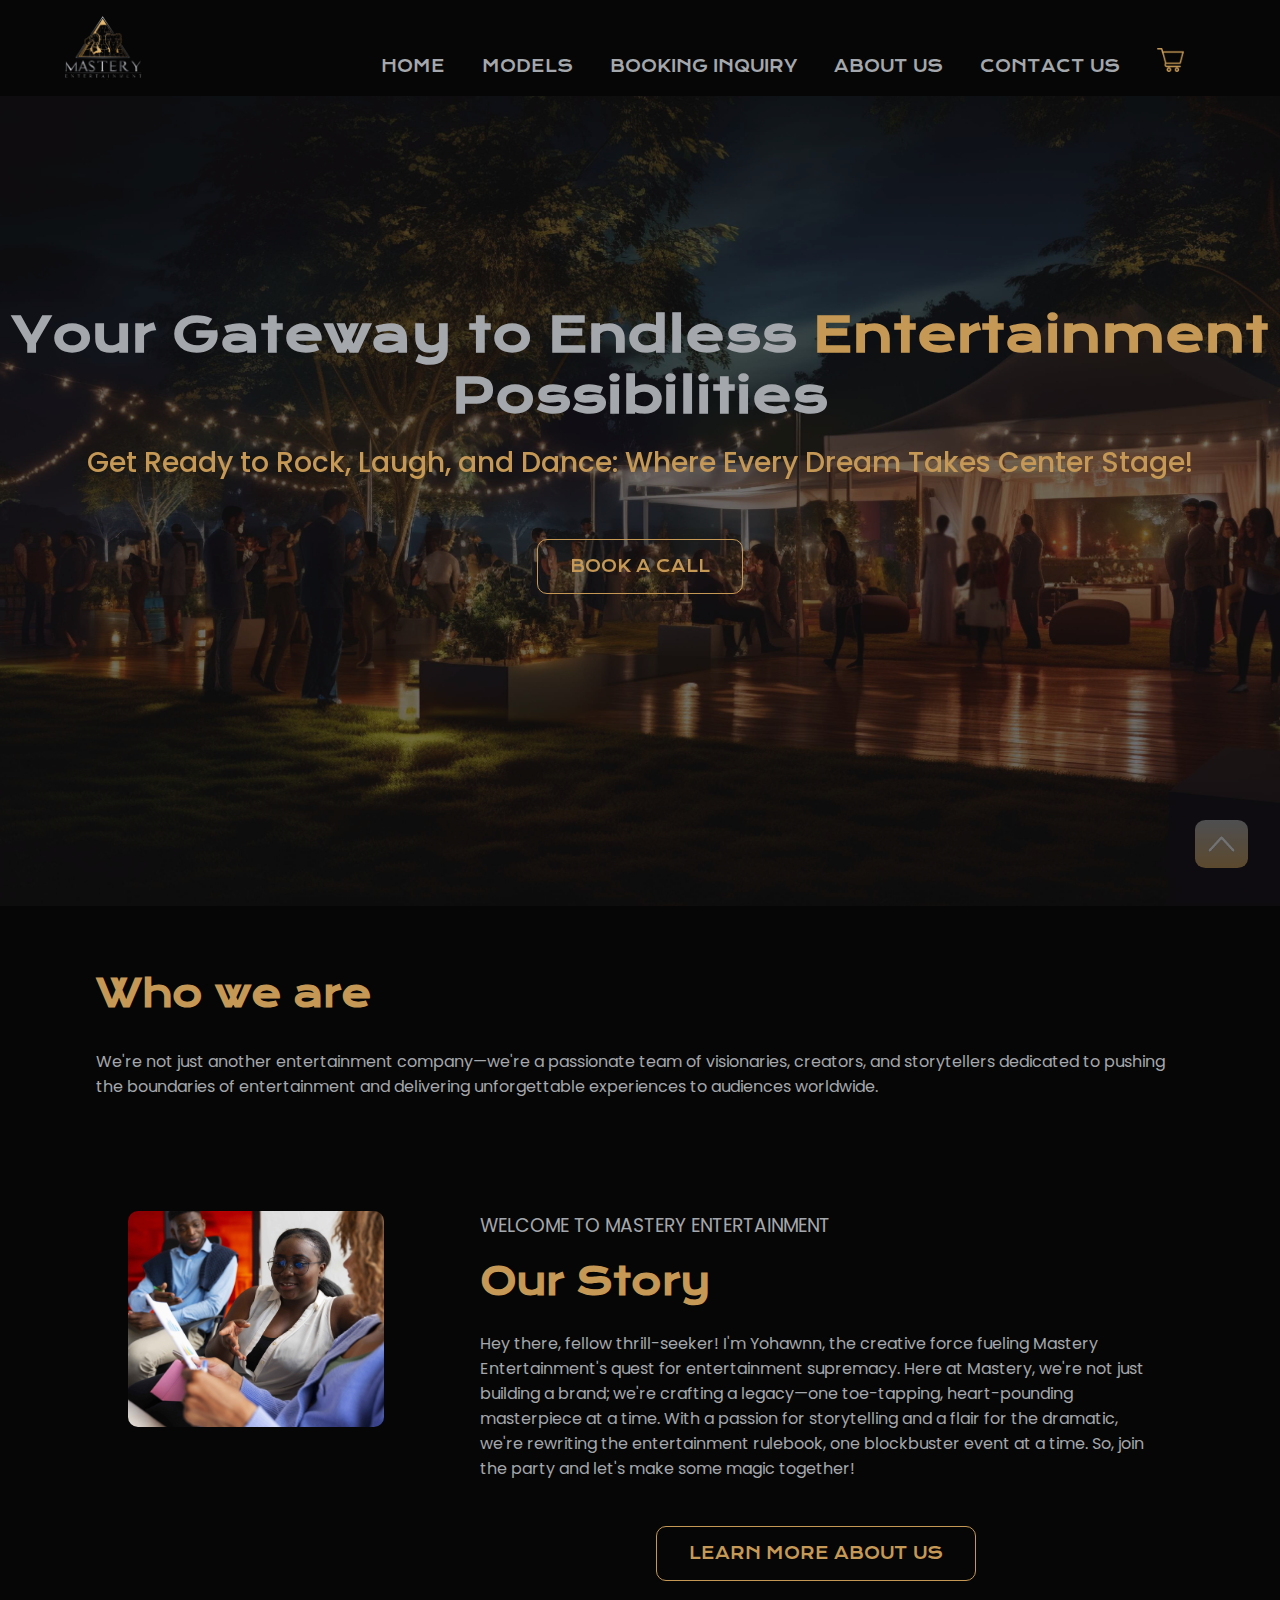
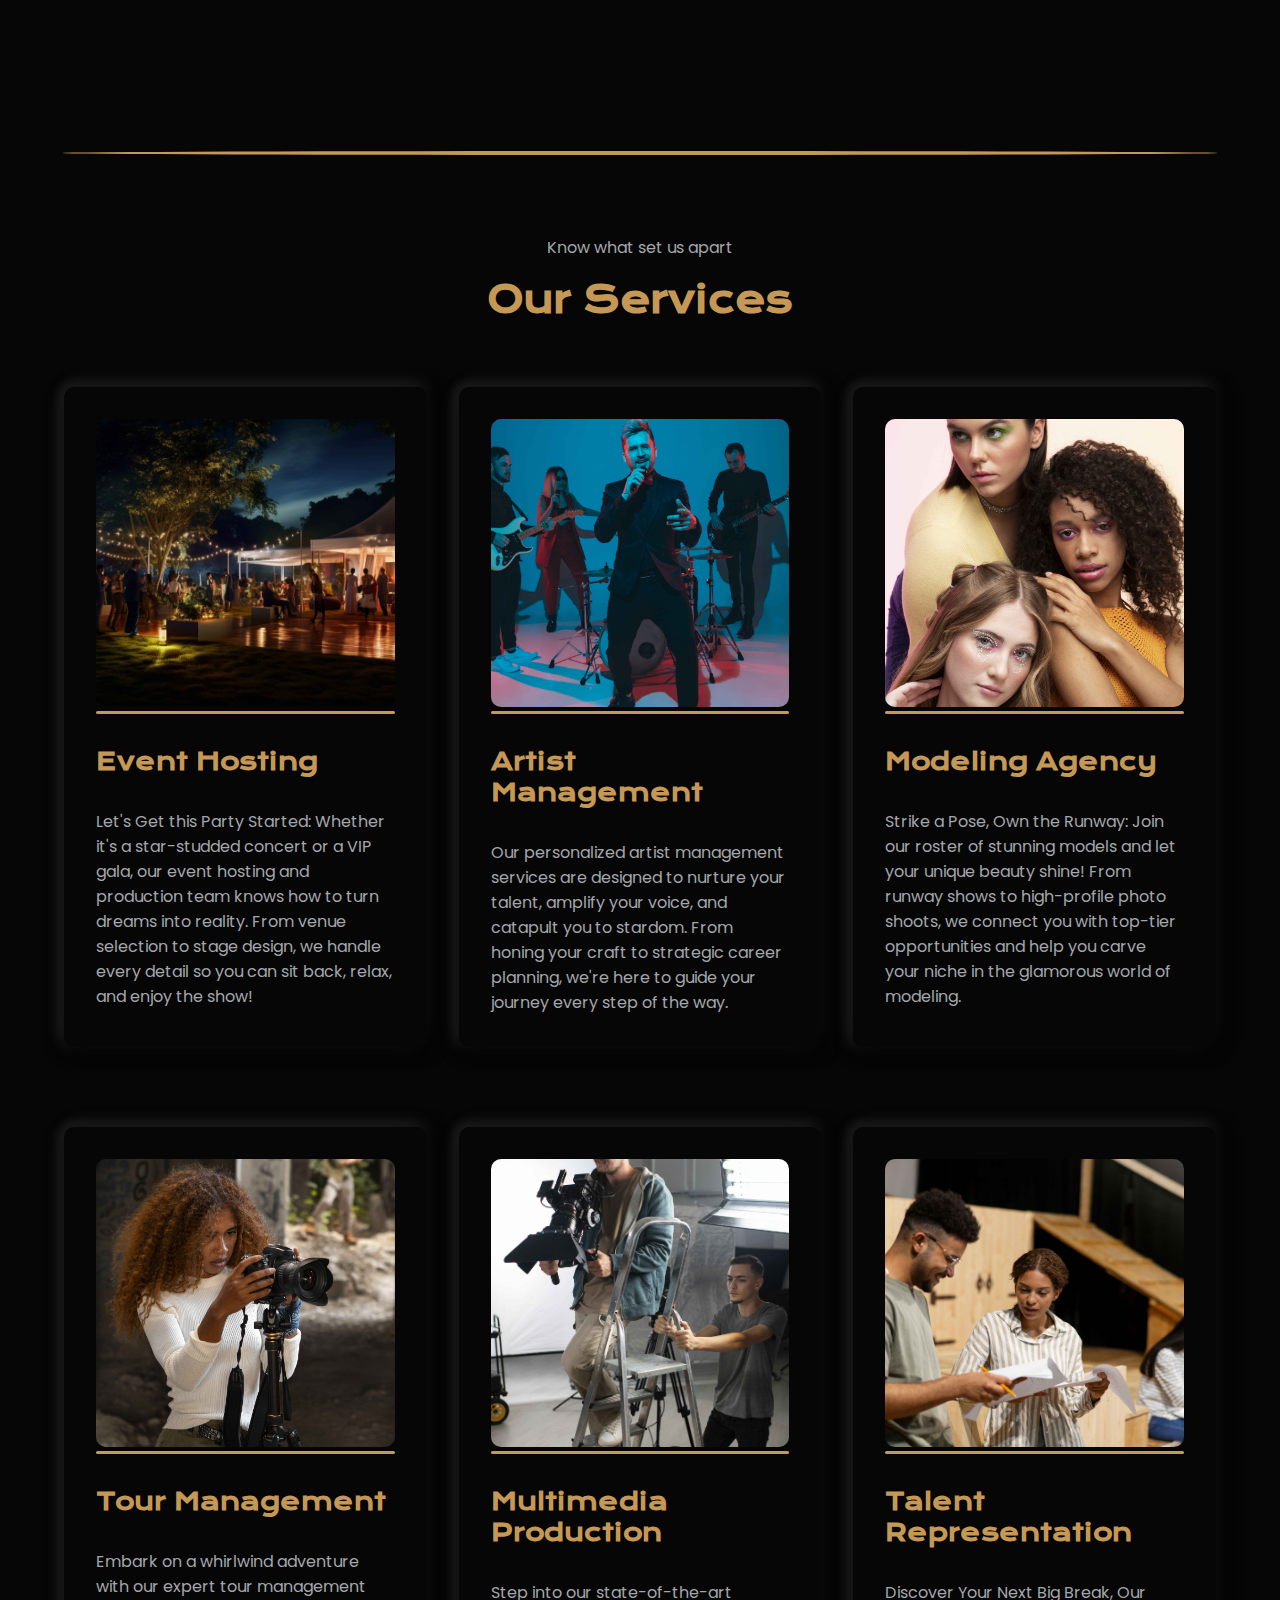
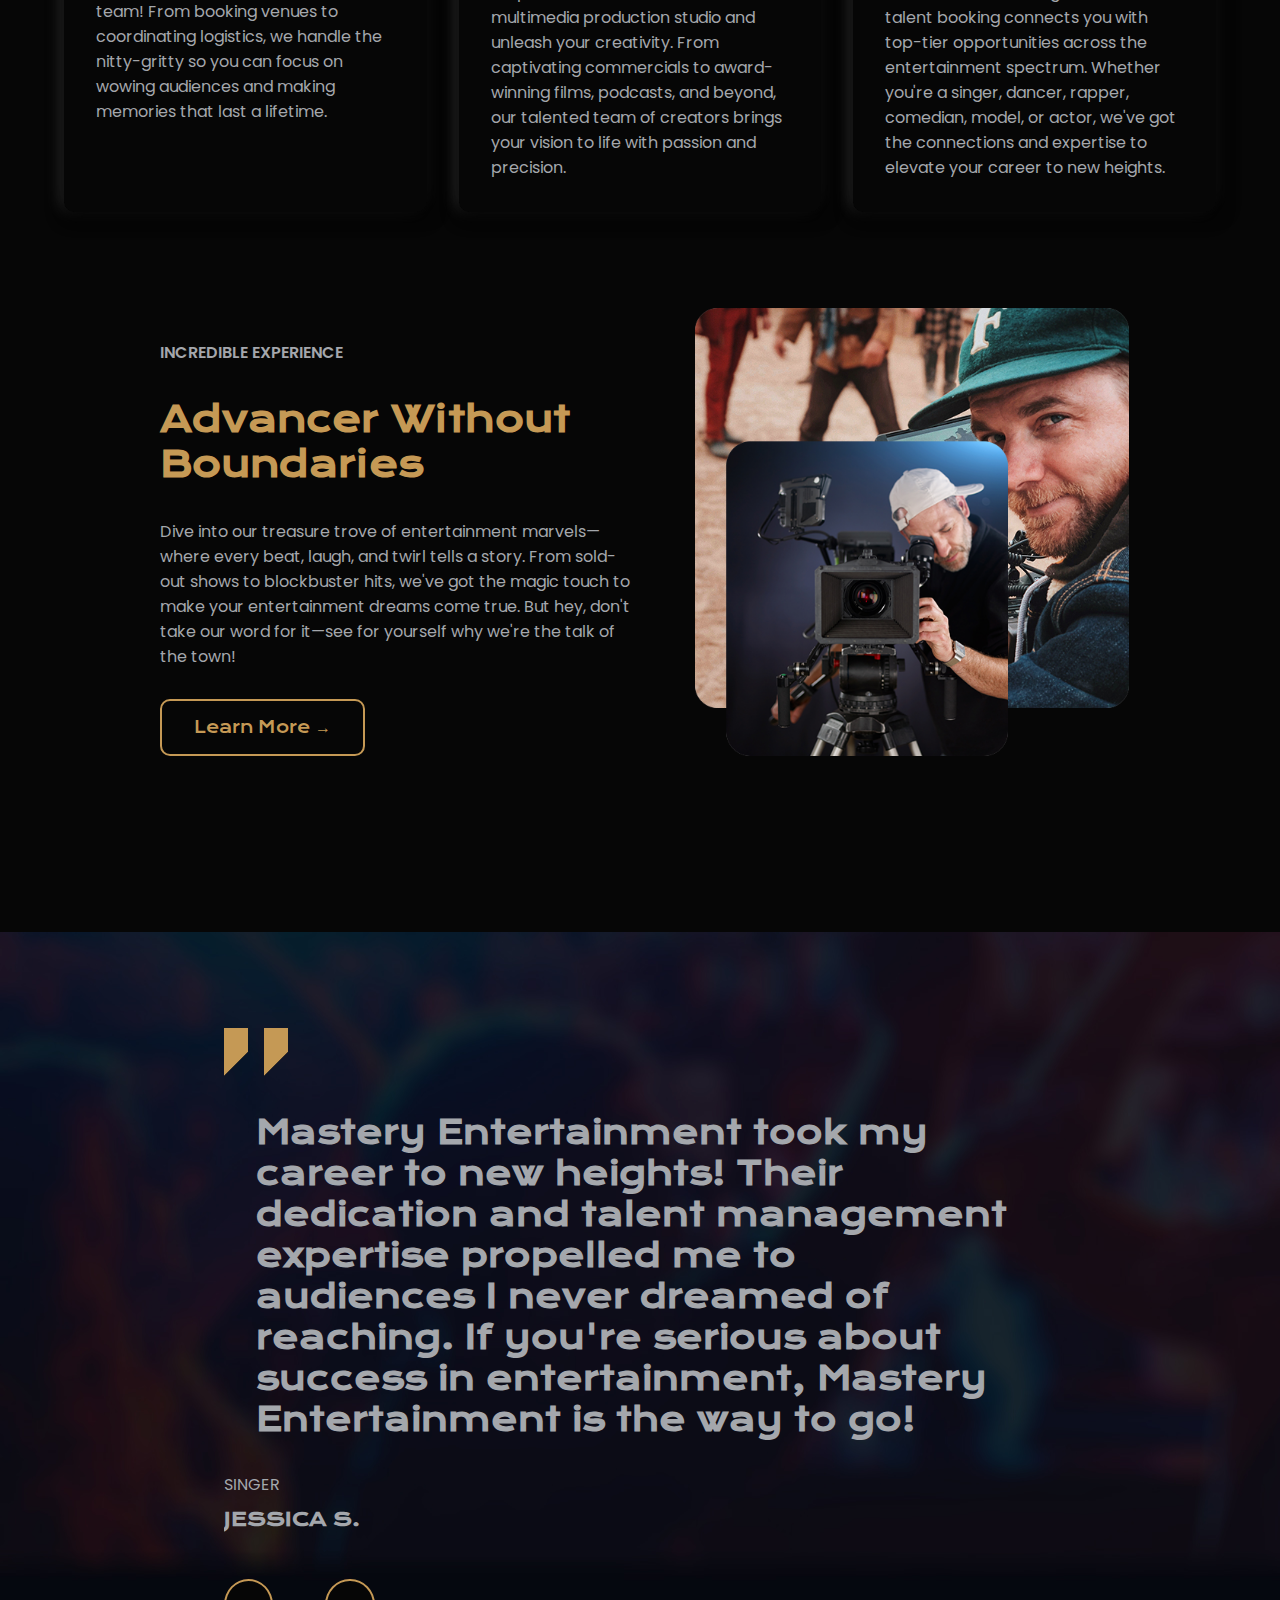
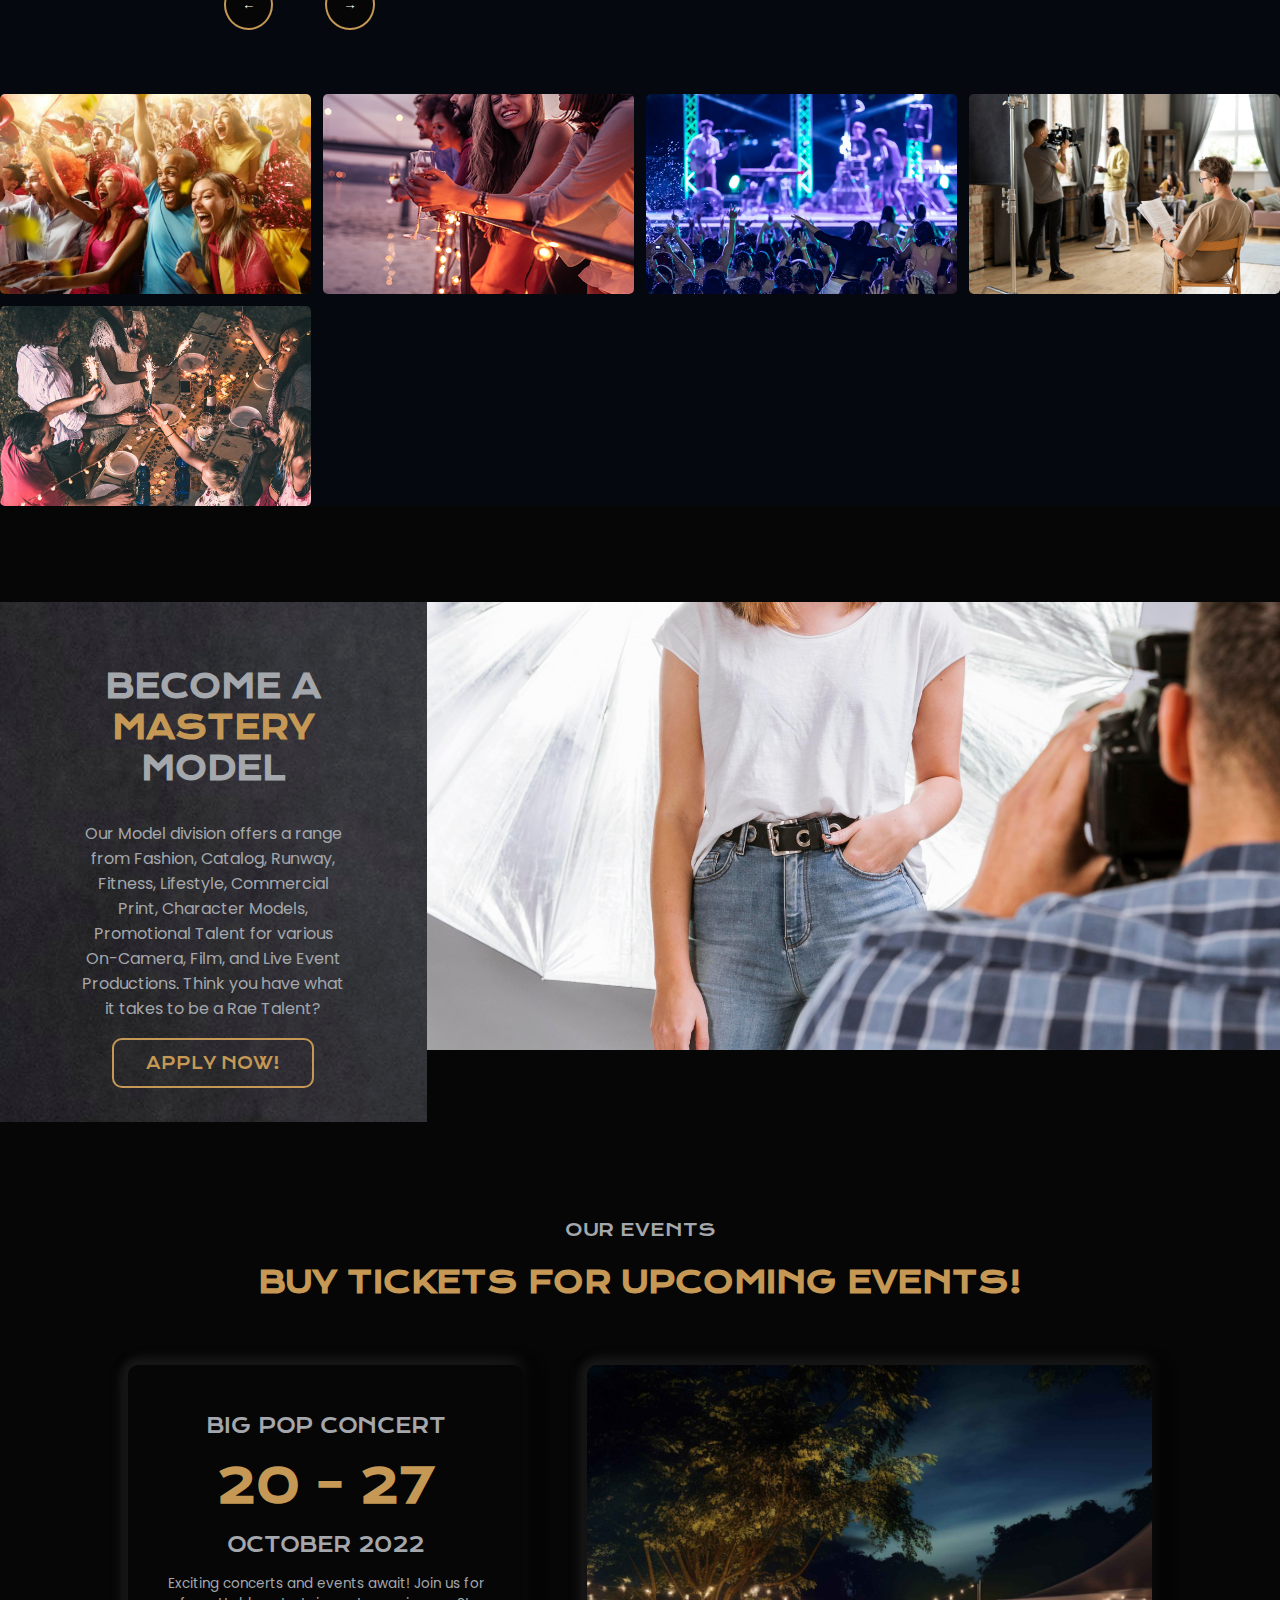
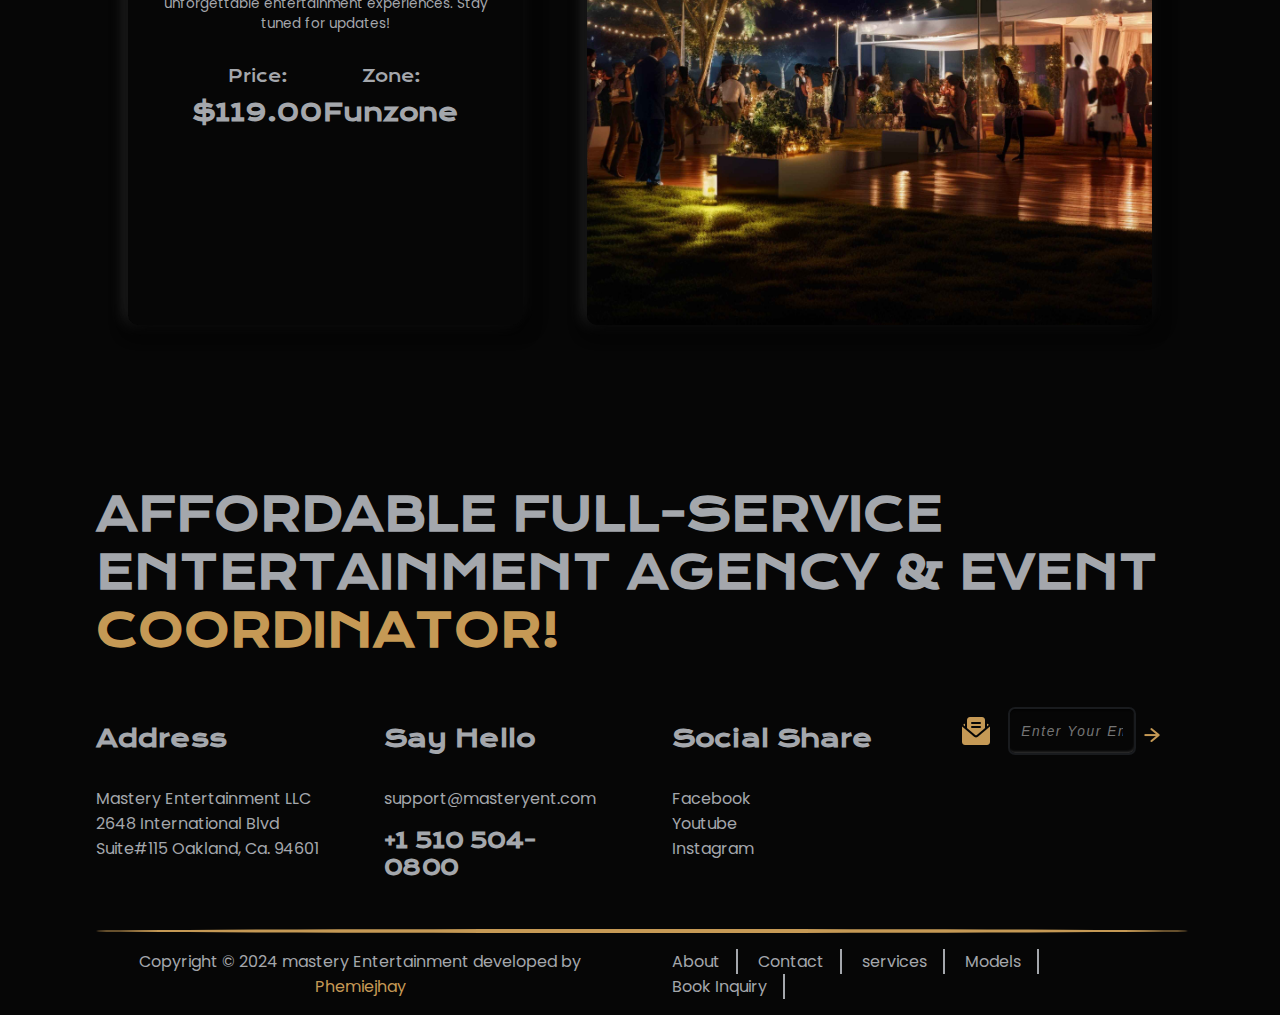
<file: index.html>
<!DOCTYPE html>
<html lang="en">

<head>
    <meta charset="UTF-8">
    <meta name="viewport" content="width=device-width, initial-scale=1.0">
    <link rel="stylesheet" href="style.css">
    <link rel="preconnect" href="https://fonts.googleapis.com">
    <link rel="preconnect" href="https://fonts.gstatic.com" crossorigin>
    <link href="https://fonts.googleapis.com/css2?family=Krona+One&display=swap" rel="stylesheet">
    <link href="images/favicon.ico" type="image/x-icon" rel="icon">
    <link rel="stylesheet" href="pages/pages css/testimonial.css">
    <link rel="stylesheet" href="pages/pages css/responsive.css">
    <script src="pages/pages Javascript/testimonial.js" defer></script>
    <script src="pages/pages Javascript/popup.js" defer></script>
    <link rel="preconnect" href="https://fonts.googleapis.com">
    <link rel="stylesheet" href="pages/pages css/menu.css">
    <link rel="stylesheet" href="pages/pages css/testimonial.css">
    <link rel="stylesheet" href="pages/pages css/responsive.css">
    <script src="pages/pages Javascript/testimonial.js" defer></script>
    <link rel="preconnect" href="https://fonts.gstatic.com" crossorigin>
    <link
        href="https://fonts.googleapis.com/css2?family=Poppins:ital,wght@0,100;0,200;0,300;0,400;0,500;0,600;0,700;0,800;0,900;1,100;1,200;1,300;1,400;1,500;1,600;1,700;1,800;1,900&display=swap"
        rel="stylesheet">
    <title>Mastery Entertainment
    </title>
</head>


<body>
    <nav id="nav">
        <div class="logo"><a href="#"><img src="images/Mastery_Logo-removebg-preview.png" alt=""></a></div>
        <div class="nav-pages">
            <ul class="page-list">
                <li><a href="index.html">Home</a></li>
                <li><a href="pages/pages html/models.html">Models</a></li>
                <li><a href="pages/pages html/booking.html">Booking Inquiry</a></li>
                <li><a href="pages/pages html/about.html">About Us</a></li>
                <li><a href="pages/pages html/contact.html">Contact Us</a></li>
                <li class="store"><a href="pages/pages html/store.html"><img src="images/shopping-cart.png"
                            alt="Shop"></a></li>

            </ul>
        </div>






        <!-- <ul>
                <li class="tab-nav"><a href="">
                        <div class="hire"><img src="images/viber1.png" alt=""></div>
                    </a>
                </li>
                <li class="tab-nav"><a href="">
                        <div class="see-plans">SEE PLANS</div>
                    </a>
                </li>
            </ul>
        </div>
     -->


        <div class="threelines">
            <a href="#openPopup6" id="openPopup6"><img src="images/menu1.png" alt=""></a>
        </div>

    </nav>




    <div class="menupop-overlay " id="popupOverlay6">
        <div class="menu-popup">
            <div class="menu-header">
                <div class="logo-menu"><a href=""><img src="images/Mastery_Logo-removebg-preview.png"
                            alt="olatunji Johnson Oluwafemi"></a>
                </div>
                <a href="#closePopup6">
                    <div class="close-menu" id="closePopup6"><img src="images/close.png" alt=""></div>
                </a>
            </div>

            <div class="menu-description">
                <p>we're a passionate team of visionaries, creators, and storytellers dedicated to pushing the
                    boundaries of entertainment and delivering unforgettable experiences to audiences worldwide.</p>
            </div>
            <hr class="menu-hr">

            <div class="menu-list">
                <ul>
                    <li><a href="index.html">Home</a></li>
                    <li><a href="pages/pages html/models.html">models</a></li>
                    <li><a href="pages/pages html/booking.html">Booking Inquiry</a></li>
                    <li><a href="pages/pages html/about.html">About Us</a></li>
                    <li><a href="pages/pages html/contact.html">contact Us</a></li>
                    <li><a href="pages/pages html/store.html"><img src="images/shopping-cart.png" alt=""></a></li>
                    <!-- <li><a href="#contacts">contact</a></li>
                    <li></li>
                    <li></li> -->
                </ul>

                <!-- <div class="btn-menu">
                    <a href="https://zcal.co/phemiejhay" class="call-btn"><img src="images/viber1.png" alt=""></a>
                    <a href="" class="btn-menu-plans">SEE PLANS</a>
                </div> -->
            </div>
        </div>
    </div>

    </nav>












    <!--  header header header header header header 
    header header header header header header 
    header header header header header header  -->


    <header>
        <div class="headline">
            <h1>Your Gateway to Endless <span>Entertainment</span> <br>Possibilities</h1>
            <div class="tagline">
                <h3>Get Ready to Rock, Laugh, and Dance: Where Every Dream Takes Center Stage!</h3>
            </div>
            <a href="mailto:support@masteryent.com" class="header-cta">BOOK A CALL</a>
        </div>
    </header>

    <aside class="">
        <h1>Who we are</h1>
        <p>We're not just another entertainment company—we're a passionate team of visionaries, creators, and
            storytellers dedicated to pushing the boundaries of entertainment and delivering unforgettable experiences
            to audiences worldwide.</p>
        <div class="about-us">
            <div class="about-img">
                <img src="images/people-office-work-day-min.jpg" alt="">
                <div class="about-num">
                    <div>
                        <ul>
                            <li>
                                <h2>1200+</h2>
                                <p>Lorem, ipsum</p>
                            </li>
                            <li>
                                <h2>1200+</h2>
                                <p>Lorem, ipsum</p>
                            </li>
                            <li>
                                <h2>1200+</h2>
                                <p>Lorem, ipsum</p>
                            </li>
                        </ul>
                    </div>

                </div>
            </div>
            <div class="about-text">
                <h3>
                    Welcome to mastery Entertainment
                </h3>
                <h1>Our Story</h1>
                <p>Hey there, fellow thrill-seeker! I'm Yohawnn, the creative force fueling Mastery Entertainment's
                    quest for entertainment supremacy. Here at Mastery, we're not just building a brand; we're
                    crafting
                    a legacy—one toe-tapping, heart-pounding masterpiece at a time. With a passion for storytelling
                    and
                    a flair for the dramatic, we're rewriting the entertainment rulebook, one blockbuster event at a
                    time. So, join the party and let's make some magic together!
                </p>
                <div class="cta"><a href="pages/pages html/about.html" class="about-cta">LEARN MORE ABOUT US</a>
                </div>

            </div>
        </div>


    </aside>

    <hr>

    <section class="services">
        <p>Know what set us apart</p>
        <h1>Our Services</h1>
        <div class="service-container">
            <div class="container container1">
                <div class="cont-img">
                    <img src="images/warm-welcoming-atmosphere-as-guests-arrive-party-venue-min.jpg" alt="">
                    <div class="cont-bar"><a href=""><img src="images/search (1).png" alt="" class="search"></a>
                    </div>
                </div>
                <h2>Event Hosting</h2>
                <p>Let's Get this Party Started: Whether it's a star-studded concert or a VIP gala, our event
                    hosting
                    and production team knows how to turn dreams into reality. From venue selection to stage design,
                    we
                    handle every detail so you can sit back, relax, and enjoy the show!</p>
            </div>

            <div class="container container2">
                <div class="cont-img">
                    <img src="images/young-caucasian-musicians-band-performing-neon-light-blue-studio-min.jpg" alt="">
                    <div class="cont-bar"><a href=""><img src="images/search (1).png" alt="" class="search"></a>
                    </div>
                </div>
                <h2>Artist Management</h2>
                <p>Our personalized artist management services are designed to nurture your
                    talent, amplify your voice, and catapult you to stardom. From honing your craft to strategic
                    career
                    planning, we're here to guide your journey every step of the way.</p>
            </div>


            <div class="container container3">
                <div class="cont-img">
                    <img src="images/medium-shot-girls-posing-euphoria-vibes-min.jpg" alt="">
                    <div class="cont-bar"><a href=""><img src="images/search (1).png" alt="" class="search"></a>
                    </div>
                </div>
                <h2>Modeling Agency</h2>
                <p>Strike a Pose, Own the Runway: Join our roster of stunning models and let your unique beauty
                    shine!
                    From runway shows to high-profile photo shoots, we connect you with top-tier opportunities and
                    help
                    you carve your niche in the glamorous world of modeling.</p>
            </div>

            <div class="container container4">
                <div class="cont-img">
                    <img src="images/photographer-exploring-abandoned-location-min.jpg" alt="">
                    <div class="cont-bar"><a href=""><a href=""><img src="images/search (1).png" alt=""
                                    class="search"></a></a></div>
                </div>
                <h2>Tour Management</h2>
                <p>Embark on a whirlwind adventure with our expert tour management team! From booking venues to
                    coordinating logistics, we handle the nitty-gritty so you can focus on wowing audiences and
                    making
                    memories that last a lifetime.</p>
            </div>

            <div class="container container5">
                <div class="cont-img">
                    <img src="images/people-working-together-new-movie-min.jpg" alt="">
                    <div class="cont-bar"><a href=""><img src="images/search (1).png" alt="" class="search"></a>
                    </div>
                </div>
                <h2>Multimedia Production</h2>
                <p>Step into our state-of-the-art multimedia production studio and unleash your creativity. From
                    captivating commercials to award-winning films, podcasts, and beyond, our talented team of
                    creators
                    brings your vision to life with passion and precision.</p>
            </div>

            <div class="container container6">
                <div class="cont-img">
                    <img src="images/students-rehashing-theater-class (1)-min.jpg" alt="">
                    <div class="cont-bar"><a href=""><img src="images/search (1).png" alt="" class="search"></a>
                    </div>
                </div>
                <h2>Talent Representation</h2>
                <p>Discover Your Next Big Break, Our talent booking connects you with top-tier opportunities
                    across the entertainment spectrum. Whether you're a singer, dancer, rapper, comedian, model, or
                    actor, we've got the connections and expertise to elevate your career to new heights.</p>
            </div>
        </div>
    </section>


    <div class="section">
        <div class="videography">
            <div class="video-text">
                <h3>INCREDIBLE EXPERIENCE</h3>
                <h1>Advancer Without Boundaries</h1>
                <p>Dive into our treasure trove of entertainment marvels—where every beat, laugh, and twirl tells a
                    story.
                    From sold-out shows to blockbuster hits, we've got the magic touch to make your entertainment dreams
                    come true. But hey, don't take our word for it—see for yourself why we're the talk of the town!</p>

                <a href="pages/pages html/about.html">Learn More &RightArrow;</a>
            </div>
            <div class="video-img">
                <img src="images/VIDEOGRAPH.png" alt="">
            </div>
        </div>
    </div>



    <section id="testimonials">
        <div class="testimonial-container">


            <div class="testi">


                <div class="quote">
                    <img src="images/straight-quotes.png" alt="">
                </div>

                <div class="testimonial-slide">



                    <div class="testimonial">
                        <!-- <div class="quote">
                        <img src="images/straight-quotes.png" alt="">
                    </div> -->
                        <div class="testi-content">
                            <div class="testi-text">
                                <h1>Mastery Entertainment took my career to new heights! Their dedication and talent
                                    management expertise propelled me to audiences I never dreamed of reaching. If
                                    you're serious about success in entertainment, Mastery Entertainment is the way
                                    to
                                    go!</h1>
                            </div>
                            <div class="testi-author">
                                <p>Singer</p>
                                <h2>Jessica S.</h2>
                            </div>
                        </div>
                    </div>


                    <div class="testimonial">
                        <!-- <div class="quote">
                        <img src="images/straight-quotes.png" alt="">
                    </div> -->
                        <div class="testi-content">
                            <div class="testi-text">
                                <h1>Joining Mastery Entertainment was a game-changer for my modeling career. Their
                                    support and industry connections helped me secure incredible opportunities to
                                    showcase my skills and grow my brand. I couldn't be happier with my decision!
                                </h1>
                            </div>
                            <div class="testi-author">
                                <p>Model</p>
                                <h2>Michael R.</h2>
                            </div>
                        </div>
                    </div>


                    <div class="testimonial">
                        <!-- <div class="quote">
                        <img src="images/straight-quotes.png" alt="">
                    </div> -->
                        <div class="testi-content">
                            <div class="testi-text">
                                <h1>Mastery Entertainment isn't just a company; they're family. Their passion,
                                    support,
                                    and commitment to excellence are unmatched. I'm proud to be part of the Mastery
                                    family!</h1>
                            </div>
                            <div class="testi-author">
                                <p>Comedian</p>
                                <h2>David M.</h2>
                            </div>
                        </div>
                    </div>

                    <div class="testimonial">
                        <!-- <div class="quote">
                        <img src="images/straight-quotes.png" alt="">
                    </div> -->
                        <div class="testi-content">
                            <div class="testi-text">
                                <h1>Working with Mastery Entertainment on our event was a pleasure. Their attention
                                    to
                                    detail and creativity made it a huge success. If you want top-notch
                                    entertainment
                                    services, look no further than Mastery Entertainment!</h1>
                            </div>
                            <div class="testi-author">
                                <p>Event Organizer</p>
                                <h2>Sarah L.</h2>
                            </div>
                        </div>
                    </div>

                    <div class="testimonial">
                        <!-- <div class="quote">
                        <img src="images/straight-quotes.png" alt="">
                    </div> -->
                        <div class="testi-content">
                            <div class="testi-text">
                                <h1>Mastery Entertainment is the real deal. Their passion and innovation set them
                                    apart.
                                    Thanks to their expertise, our event received rave reviews. I can't wait to work
                                    with them again!</h1>
                            </div>
                            <div class="testi-author">
                                <p>Event Coordinator</p>
                                <h2>Jason H.</h2>
                            </div>
                        </div>
                    </div>
                    <!-- Add more testimonials as needed -->
                </div>


                <div class="testi-btn">
                    <button class="prev" onclick="moveSlide(-1)">&leftarrow;</button>
                    <button class="next" onclick="moveSlide(1)">&rightarrow;</button>
                </div>
            </div>

        </div>

        <div class="testi-gallery">
            <div class="testi-g1">
                <div class="g1"><img src="images/partying.jpg" alt=""></div>
                <div class="g2"><img src="images/hold glass cup.jpg" alt=""></div>
                <div class="g3"><img src="images/concert.jpg" alt=""></div>
                <div class="g4"><img src="images/man-filming-with-professional-camera.jpg" alt="i"></div>
                <div class="g5"><img src="images/event.jpg" alt=""></div>
            </div>
            <div class="testi-g2">

            </div>
        </div>

        <!-- <div class="container-slide">
            <h1 class="moving-text"> <a href="">Artist management</a> <a href="">Event hosting</a> <a href="">production</a>
                <a href="">Tour management</a> <a href="">modeling</a></h1>
        </div> -->

    </section>

    <section class="model">
        <div class="model-text">
            <h1>Become A <span>mastery</span> Model</h1>
            <p>Our Model division offers a range from Fashion, Catalog, Runway, Fitness, Lifestyle, Commercial
                Print,
                Character Models, Promotional Talent for various On-Camera, Film, and Live Event Productions. Think
                you
                have what it takes to be a Rae Talent?</p>

            <a href="pages/pages html/booking.html">Apply Now!</a>
        </div>

        <div class="model-img">
            <img src="images/man-taking-photo-woman-model.jpg" alt="">
        </div>
    </section>


    <section class="events">
        <h2>Our Events</h2>
        <h1>Buy Tickets for upcoming Events!</h1>
        <div class="event-container">
            <div class="event-text">
                <h3>Big pop Concert</h3>
                <h1>20 - 27</h1>
                <h3>October 2022</h3>
                <p>Exciting concerts and events await! Join us for unforgettable entertainment experiences. Stay tuned
                    for updates!</p>
                <div class="ev-text-cont">
                    <div class="ev-price">
                        <h4>price:</h4>
                        <h2>$119.00</h2>
                    </div>
                    <div class="ev-zone">
                        <h4>Zone:</h4>
                        <h2>Funzone</h2>
                    </div>
                </div>
            </div>

            <div class="event-img">
                <img src="images/warm-welcoming-atmosphere-as-guests-arrive-party-venue-min.jpg" alt="">
            </div>
        </div>
    </section>

    <!--  <section class="socialpost">
        <div class="social-img">
            <img src="images/concert.jpg" alt="">
            <img src="images/event.jpg" alt="">
            <img src="images/man-taking-photo-woman-model.jpg" alt="">
            <img src="images/hold glass cup.jpg" alt="">
            <img src="images/partying.jpg" alt="">
            <img src="images/people-working-together-new-movie-min.jpg" alt="">
        </div>
    </section> -->

    <footer>
        <h1>Affordable full-service entertainment agency & event <span>coordinator!</span></h1>

        <div class="footer-container">
            <div class="fot-cont">
                <h2>address</h2>
                <p>
                    Mastery Entertainment LLC
                    2648 International Blvd Suite#115
                    Oakland, Ca. 94601
                </p>
            </div>
            <div class="fot-cont">
                <h2>Say hello</h2>
                <p>
                    support@masteryent.com
                </p>
                <h3>+1 510 504-0800</h3>
            </div>
            <div class="fot-cont">
                <h2>Social share</h2>
                <p>
                <ul>
                    <li><a href="https://www.facebook.com/profile.php?id=100063488173940&mibextid=JRoKGi"
                            target="_blank">Facebook</a></li>
                    <li><a href="https://youtube.com/@masteryentertainment8722?si=KO4JuGrLHyPu93jT"
                            target="_blank">Youtube</a></li>
                    <li><a href="https://www.instagram.com/mastery_ent?igsh=OGQ5ZDc2ODk2ZA%3D%3D&utm_source=qr"
                            target="_blank">Instagram</a></li>
                </ul>
                </p>
            </div>
            <div class="fot-cont">

                <form action="">
                    <div class="footer-input"><img src="../../images/email.png" alt=""><input type="email" required
                            placeholder="Enter Your Email"><button type="submit" class="footer-btn"><img
                                src="../../images/arrow.png" alt=""></button></div>

                </form>
                <!-- <p>
                Lorem ipsum dolor sit amet consectetur, adipisicing elit. Qui, corporis.
            </p> -->
            </div>
        </div>

        <hr class="fot">


        <div class="copy">
            <div class="copyright">
                Copyright &copy; 2024 mastery Entertainment developed by <a href="https://www.phemiejhay.com/"
                    target="_blank">Phemiejhay</a>
            </div>

            <div class="links">
                <ul>
                    <li><a href="">About</a></li>
                    <li><a href="">Contact</a></li>
                    <li><a href="">services</a></li>
                    <li><a href="">Models</a></li>
                    <li><a href="">Book Inquiry</a></li>
                </ul>
            </div>
        </div>
        <a href="#nav">
            <div class="top"><img src="images/up-chevron.png" alt=""></div>
        </a>
    </footer>

</body>




































</html>
</file>
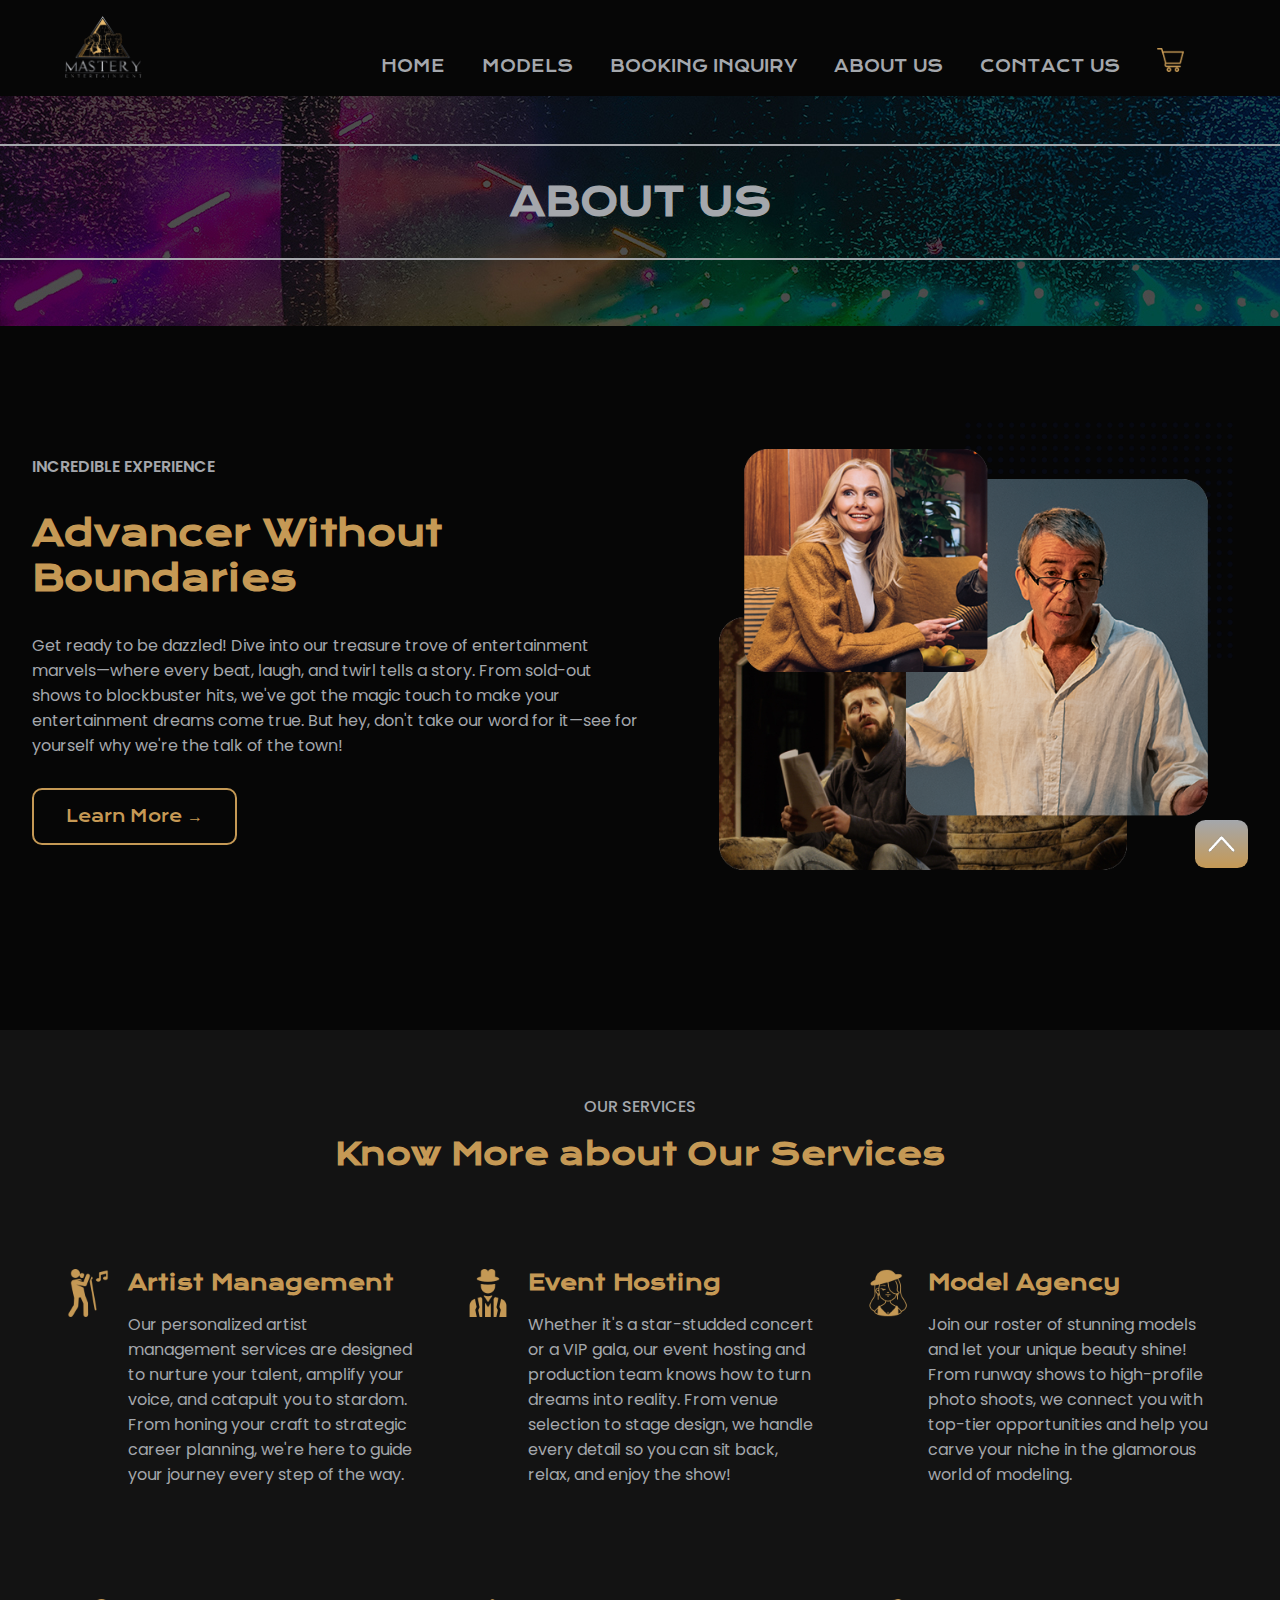
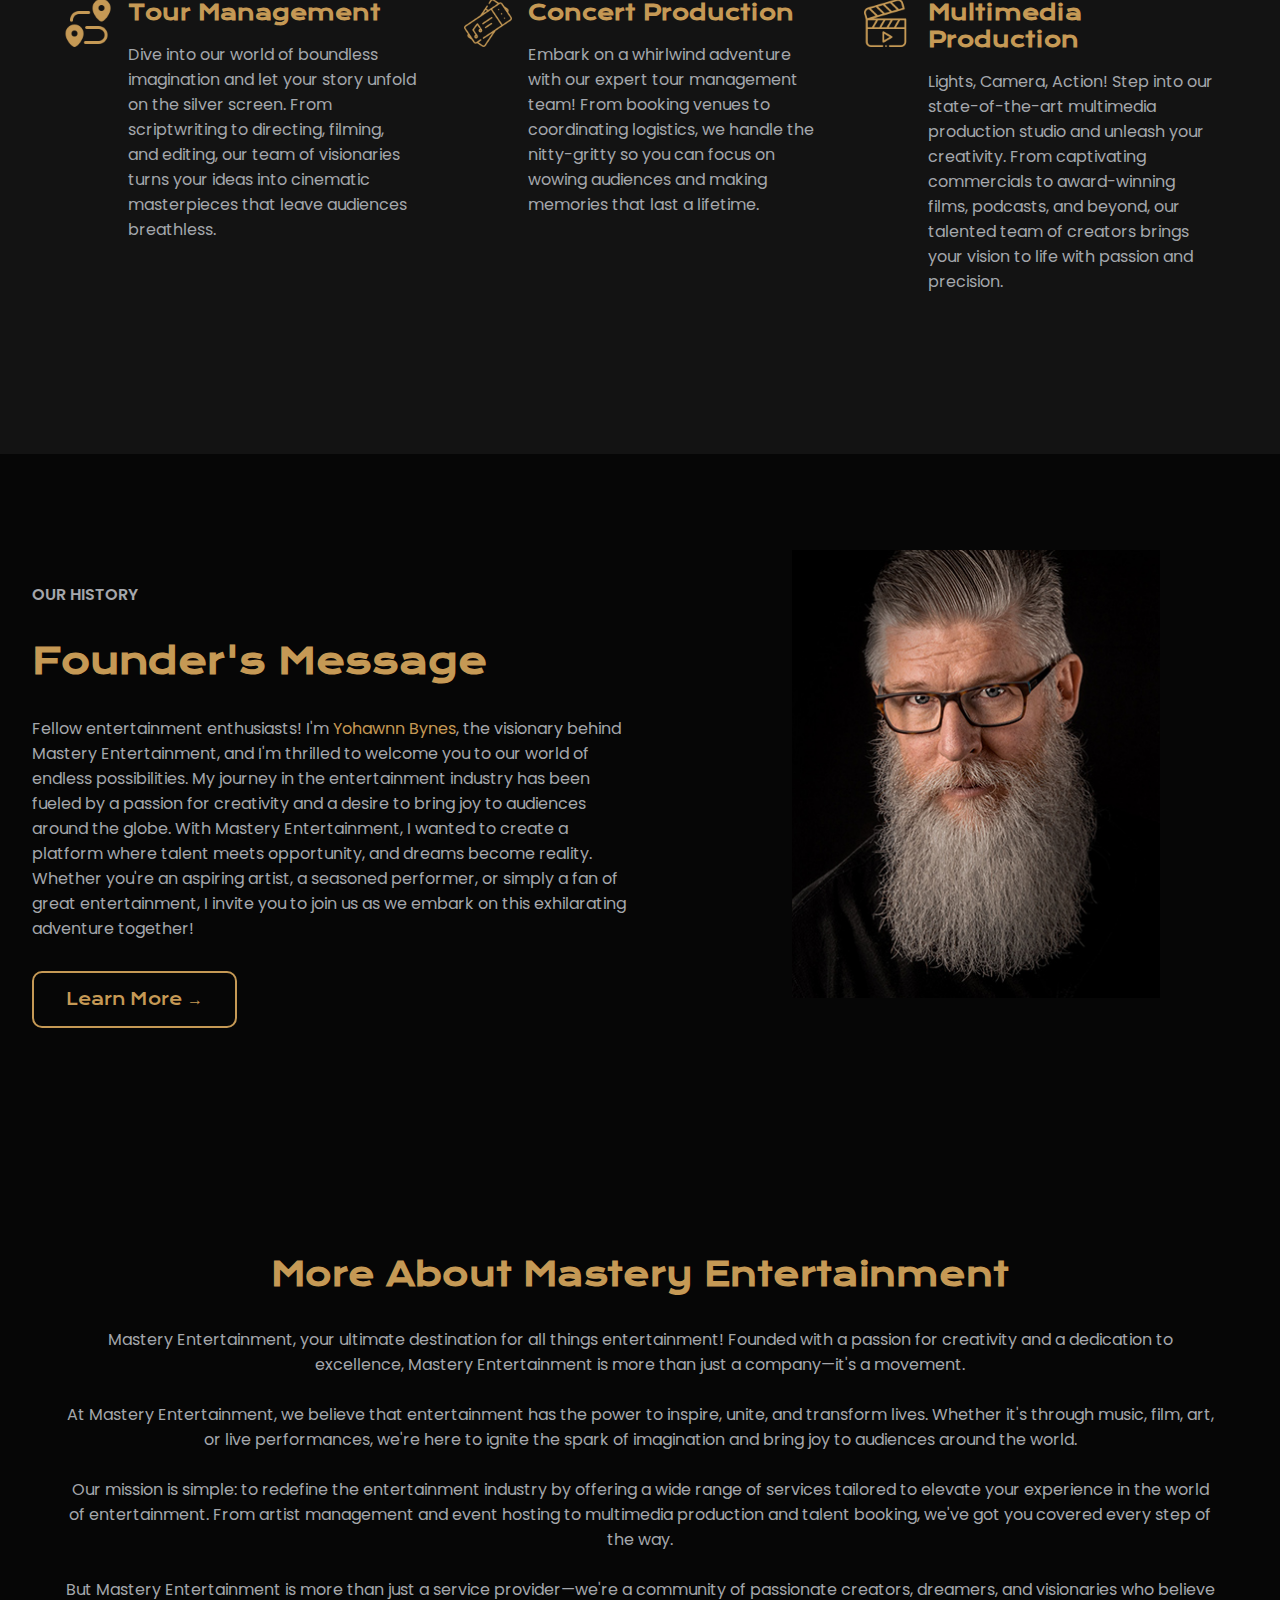
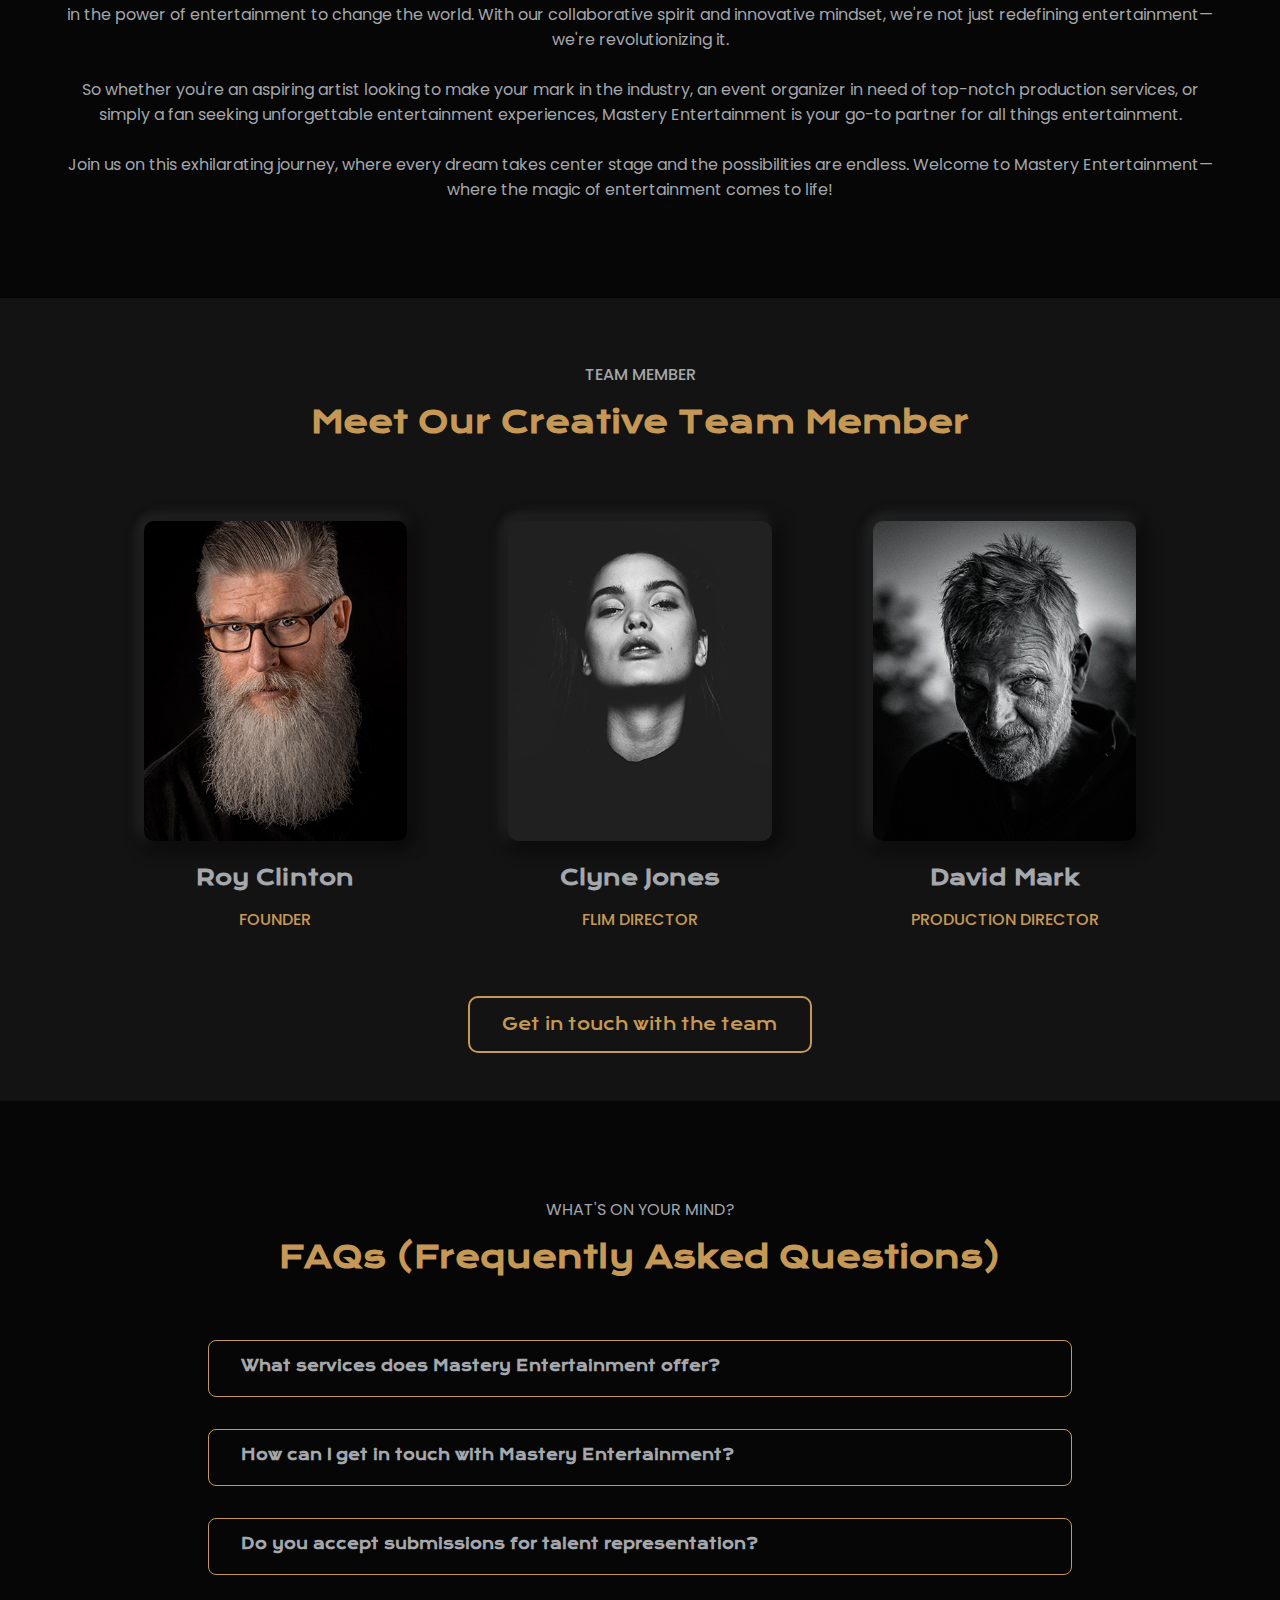
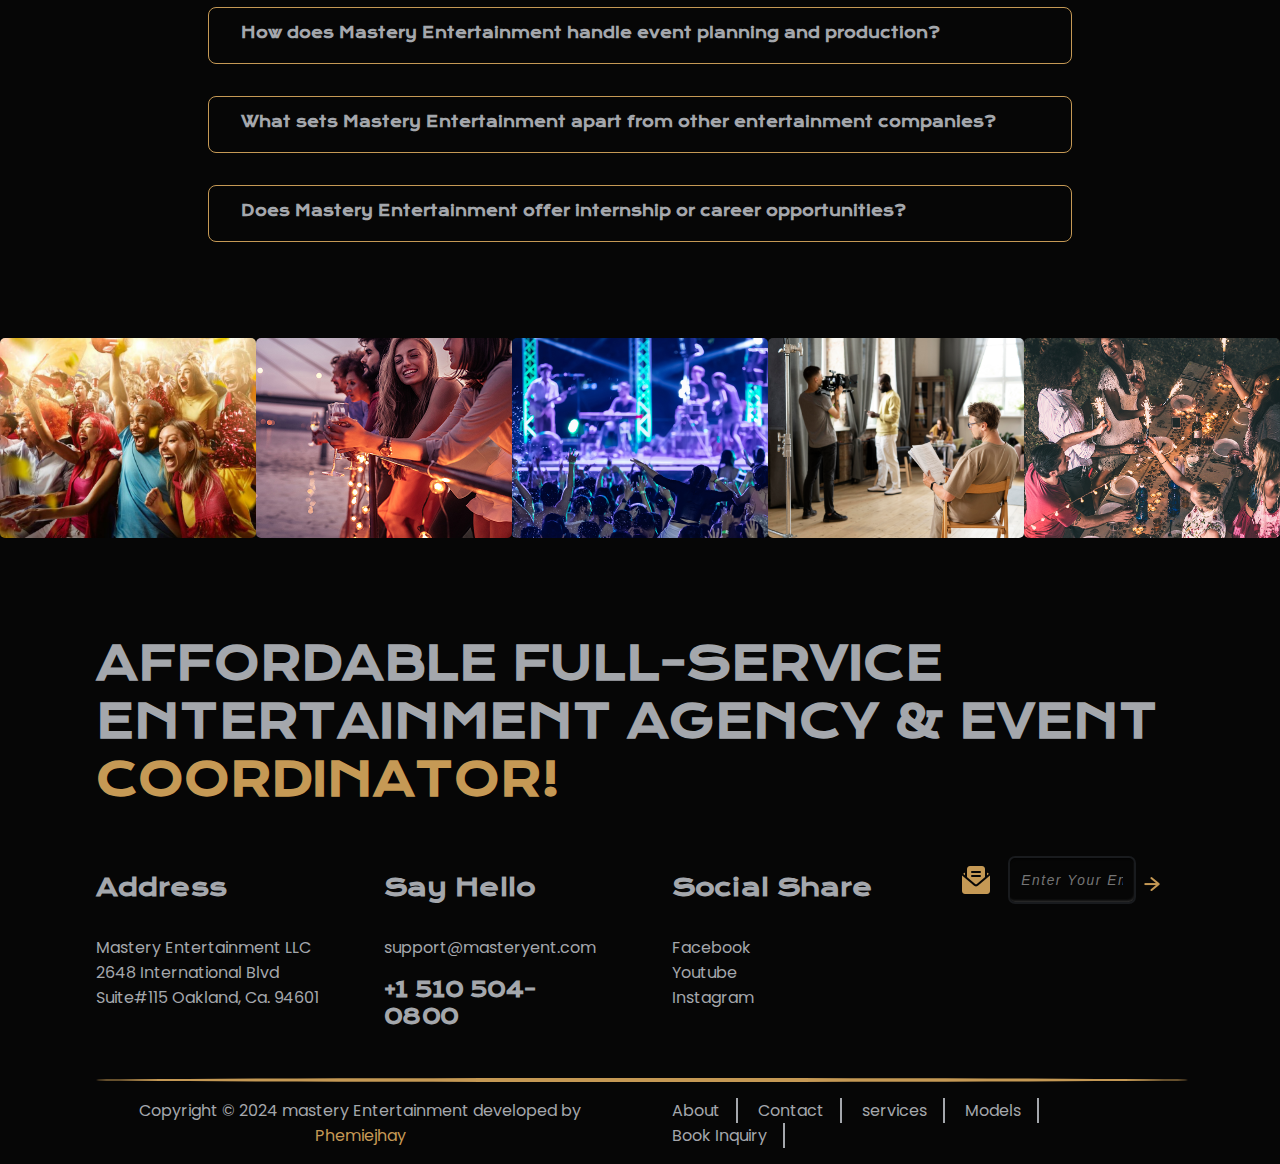
<file: pages/pages html/about.html>
<!DOCTYPE html>
<html lang="en">

<head>
    <meta charset="UTF-8">
    <meta name="viewport" content="width=device-width, initial-scale=1.0">
    <link rel="stylesheet" href="../pages css/about.css">
    <title>About Us</title>
    <link rel="stylesheet" href="../../style.css">
    <link rel="preconnect" href="https://fonts.googleapis.com">
    <link rel="preconnect" href="https://fonts.gstatic.com" crossorigin>
    <link href="https://fonts.googleapis.com/css2?family=Krona+One&display=swap" rel="stylesheet">
    <link href="../../images/favicon.ico" type="image/x-icon" rel="icon">
    <link rel="stylesheet" href="../pages css/testimonial.css">
    <link rel="stylesheet" href="../pages css/contact.css">
    <script src="../../pages/pages Javascript/about.js" defer></script>
    <link rel="stylesheet" href="../pages css/menu.css">
    <link rel="stylesheet" href="../pages css/responsive.css">
    <script src="../pages Javascript/popup.js" defer></script>
    <link rel="preconnect" href="https://fonts.googleapis.com">
    <link rel="preconnect" href="https://fonts.gstatic.com" crossorigin>
    <link
        href="https://fonts.googleapis.com/css2?family=Poppins:ital,wght@0,100;0,200;0,300;0,400;0,500;0,600;0,700;0,800;0,900;1,100;1,200;1,300;1,400;1,500;1,600;1,700;1,800;1,900&display=swap"
        rel="stylesheet">
</head>


<body>

    <nav id="nav">
        <div class="logo"><a href="#"><img src="../../images/Mastery_Logo-removebg-preview.png" alt=""></a></div>
        <div class="nav-pages">
            <ul class="page-list">
                <li><a href="../../index.html">Home</a></li>
                <li><a href="../pages html/models.html">Models</a></li>
                <li><a href="../../pages/pages html/booking.html">Booking Inquiry</a></li>
                <li><a href="../../pages/pages html/about.html">About Us</a></li>
                <li><a href="../../pages/pages html/contact.html">Contact Us</a></li>
                <li class="store"><a href="../../pages/pages html/store.html"><img src="../../images/shopping-cart.png"
                            alt="Shop"></a></li>

            </ul>
        </div>




        <!-- <ul>
                <li class="tab-nav"><a href="">
                        <div class="hire"><img src="images/viber1.png" alt=""></div>
                    </a>
                </li>
                <li class="tab-nav"><a href="">
                        <div class="see-plans">SEE PLANS</div>
                    </a>
                </li>
            </ul>
        </div>
     -->


        <div class="threelines">
            <a href="#openPopup6" id="openPopup6"><img src="../../images/menu1.png" alt=""></a>
        </div>

    </nav>




    <div class="menupop-overlay " id="popupOverlay6">
        <div class="menu-popup">
            <div class="menu-header">
                <div class="logo-menu"><a href=""><img src="../../images/Mastery_Logo-removebg-preview.png"
                            alt="olatunji Johnson Oluwafemi"></a>
                </div>
                <a href="#closePopup6">
                    <div class="close-menu" id="closePopup6"><img src="../../images/close.png" alt=""></div>
                </a>
            </div>

            <div class="menu-description">
                <p>we're a passionate team of visionaries, creators, and storytellers dedicated to pushing the
                    boundaries of entertainment and delivering unforgettable experiences to audiences worldwide.</p>
            </div>
            <hr class="menu-hr">

            <div class="menu-list">
                <ul>
                    <li><a href="../../index.html">Home</a></li>
                    <li><a href="../pages html/models.html">models</a></li>
                    <li><a href="../pages html/booking.html">Booking Inquiry</a></li>
                    <li><a href="../pages html/about.html">About Us</a></li>
                    <li><a href="../pages html/contact.html">contact Us</a></li>
                    <li><a href="../pages html/store.html"><img src="../../images/shopping-cart.png" alt=""></a></li>
                    <!-- <li><a href="#contacts">contact</a></li>
            <li></li>
            <li></li> -->
                </ul>

                <!-- <div class="btn-menu">
            <a href="https://zcal.co/phemiejhay" class="call-btn"><img src="images/viber1.png" alt=""></a>
            <a href="" class="btn-menu-plans">SEE PLANS</a>
        </div> -->
            </div>
        </div>
    </div>

    </nav>

    <section class="contact-head">
        <hr class="pages-header">
        <div>
            <h1>ABOUT us</h1>
        </div>
        <hr class="pages-header">
    </section>





    <section class="videography">
        <div class="video-text">
            <h3>INCREDIBLE EXPERIENCE</h3>
            <h1>Advancer Without Boundaries</h1>
            <p>Get ready to be dazzled! Dive into our treasure trove of entertainment marvels—where every beat, laugh,
                and twirl tells a story. From sold-out shows to blockbuster hits, we've got the magic touch to make your
                entertainment dreams come true. But hey, don't take our word for it—see for yourself why we're the talk
                of the town!</p>

            <a href="">Learn More &RightArrow;</a>
        </div>
        <div class="video-img">
            <img src="../../images/TEAM.png" alt="">
        </div>
    </section>



    <!-- More About Our services More About Our services More About Our services
    More About Our services More About Our services More About Our services -->

    <section class="more-services">
        <p>our services</p>
        <h1>Know More about Our Services</h1>

        <div class="more-ser-container">
            <div class="ser-cont">
                <div class="ser-img">
                    <img src="../../images/singer.png" alt="">
                </div>
                <div class="ser-text">
                    <h2>Artist Management</h2>
                    <p>Our personalized artist management services are designed to nurture your talent, amplify your
                        voice, and catapult you to stardom. From honing your craft to strategic career planning, we're
                        here to guide your journey every step of the way.</p>
                </div>
            </div>

            <div class="ser-cont">
                <div class="ser-img">
                    <img src="../../images/host.png" alt="">
                </div>
                <div class="ser-text">
                    <h2>Event Hosting</h2>
                    <p> Whether it's a star-studded concert or a VIP gala, our event hosting and production team knows
                        how to turn dreams into reality. From venue selection to stage design, we handle every detail so
                        you can sit back, relax, and enjoy the show!</p>
                </div>
            </div>

            <div class="ser-cont">
                <div class="ser-img">
                    <img src="../../images/model.png" alt="">
                </div>
                <div class="ser-text">
                    <h2>Model Agency</h2>
                    <p>Join our roster of stunning models and let your unique beauty shine! From runway shows to
                        high-profile photo shoots, we connect you with top-tier opportunities and help you carve your
                        niche in the glamorous world of modeling.</p>
                </div>
            </div>

            <div class="ser-cont">
                <div class="ser-img">
                    <img src="../../images/route.png" alt="">
                </div>
                <div class="ser-text">
                    <h2>Tour Management</h2>
                    <p>Dive into our world of boundless imagination and let your story unfold on the silver screen. From
                        scriptwriting to directing, filming, and editing, our team of visionaries turns your ideas into
                        cinematic masterpieces that leave audiences breathless.</p>
                </div>
            </div>

            <div class="ser-cont">
                <div class="ser-img">
                    <img src="../../images/concert.png" alt="">
                </div>
                <div class="ser-text">
                    <h2>Concert Production</h2>
                    <p>Embark on a whirlwind adventure with our expert tour management team! From booking venues to
                        coordinating logistics, we handle the nitty-gritty so you can focus on wowing audiences and
                        making memories that last a lifetime.</p>
                </div>
            </div>

            <div class="ser-cont">
                <div class="ser-img">
                    <img src="../../images/video.png" alt="">
                </div>
                <div class="ser-text">
                    <h2>Multimedia Production</h2>
                    <p>Lights, Camera, Action! Step into our state-of-the-art multimedia production studio and unleash
                        your creativity. From captivating commercials to award-winning films, podcasts, and beyond, our
                        talented team of creators brings your vision to life with passion and precision.</p>
                </div>
            </div>
        </div>
    </section>




    <section class="videography">
        <div class="video-text">
            <h3>our history</h3>
            <h1>Founder's Message</h1>
            <p> Fellow entertainment enthusiasts! I'm <span>Yohawnn Bynes</span>, the visionary behind Mastery
                Entertainment, and
                I'm thrilled to welcome you to our world of endless possibilities. My journey in the entertainment
                industry has been fueled by a passion for creativity and a desire to bring joy to audiences around the
                globe. With Mastery Entertainment, I wanted to create a platform where talent meets opportunity, and
                dreams become reality. Whether you're an aspiring artist, a seasoned performer, or simply a fan of great
                entertainment, I invite you to join us as we embark on this exhilarating adventure together!</p>

            <a href="">Learn More &RightArrow;</a>
        </div>
        <div class="video-img">
            <img src="../../images/t1.jpg" alt="">
        </div>
    </section>


    <section class="text-more">
        <h1>More About Mastery Entertainment</h1>
        <p>Mastery Entertainment, your ultimate destination for all things entertainment! Founded with a
            passion for creativity and a dedication to excellence, Mastery Entertainment is more than just a
            company—it's a movement.</p>
        <br>
        <p>
            At Mastery Entertainment, we believe that entertainment has the power to inspire, unite, and transform
            lives. Whether it's through music, film, art, or live performances, we're here to ignite the spark of
            imagination and bring joy to audiences around the world.
        </p>
        <br>
        <p>
            Our mission is simple: to redefine the entertainment industry by offering a wide range of services tailored
            to elevate your experience in the world of entertainment. From artist management and event hosting to
            multimedia production and talent booking, we've got you covered every step of the way.
        </p>
        <br>
        <p>
            But Mastery Entertainment is more than just a service provider—we're a community of passionate creators,
            dreamers, and visionaries who believe in the power of entertainment to change the world. With our
            collaborative spirit and innovative mindset, we're not just redefining entertainment—we're revolutionizing
            it.
        </p>
        <br>
        <p>
            So whether you're an aspiring artist looking to make your mark in the industry, an event organizer in need
            of top-notch production services, or simply a fan seeking unforgettable entertainment experiences, Mastery
            Entertainment is your go-to partner for all things entertainment.
        </p>
        <br>
        <p>
            Join us on this exhilarating journey, where every dream takes center stage and the possibilities are
            endless. Welcome to Mastery Entertainment—where the magic of entertainment comes to life!
        </p>
    </section>


    <!-- team team team team team team team team 
    team team team team team team team team 
    team team team team team team team team 
    team team team team team team team team 
 -->

    <section class="team">
        <p>Team Member</p>
        <h1>Meet Our Creative Team Member</h1>

        <div class="team-container">
            <div class="team-image">
                <img src="../../images/t1.jpg" alt="">
                <h2>Roy Clinton</h2>
                <p>Founder</p>
            </div>

            <div class="team-image">
                <img src="../../images/t2.jpg" alt="">
                <h2>Clyne Jones</h2>
                <p>Flim director</p>
            </div>

            <div class="team-image">
                <img src="../../images/t3.jpg" alt="">
                <h2>David Mark</h2>
                <p>Production Director</p>
            </div>
        </div>

        <a href="mailto:support@masteryent.com">Get in touch with the team</a>
    </section>



    <!--    faq faq faq faq faq faq faq faq faq 
    faq faq faq faq faq faq faq faq faq 
    faq faq faq faq faq faq faq faq faq 
    faq faq faq faq faq faq faq faq faq  -->

    <section class="faq">
        <p>What's on your mind?</p>
        <h1>FAQs (Frequently Asked Questions)</h1>
        <div class="faq-1">
            <div class="faq-container">

                <div class="faq-section">
                    <div class="question" onclick="toggleAnswer('faq1')">
                        <h1>What services does Mastery Entertainment offer?</h1>
                    </div>
                    <div class="answer" id="faq1">Mastery Entertainment offers a wide range of entertainment services
                        tailored to meet the diverse needs of our clients. Our services include artist management,
                        modeling agency representation, event hosting and concert production, multimedia production,
                        talent booking and representation, tour management and production, creative services such as
                        film, directing, editing, and writing, and much more. Whatever your entertainment needs may be,
                        we've got you covered!</div>
                </div>

                <div class="faq-section">
                    <div class="question" onclick="toggleAnswer('faq2')">
                        <h1>How can I get in touch with Mastery Entertainment?</h1>
                    </div>
                    <div class="answer" id="faq2">Getting in touch with Mastery Entertainment is easy! You can reach out
                        to us via phone at [insert phone number], email at support@masteryent.com , or visit our office
                        located at [insert office address]. Additionally, you can fill out the contact form on our
                        website, and one of our team members will get back to you as soon as possible. We look forward
                        to hearing from you!</div>
                </div>

                <div class="faq-section">
                    <div class="question" onclick="toggleAnswer('faq3')">
                        <h1>Do you accept submissions for talent representation?</h1>
                    </div>
                    <div class="answer" id="faq3">Yes, we're always on the lookout for talented individuals to join our
                        roster! If you're a singer, dancer, rapper, comedian, model, actor, or any other type of
                        performer, we'd love to hear from you. Please visit our Talent Submission page on our website
                        for more information on how to submit your materials for consideration.</div>
                </div>

                <div class="faq-section">
                    <div class="question" onclick="toggleAnswer('faq4')">
                        <h1>How does Mastery Entertainment handle event planning and production?</h1>
                    </div>
                    <div class="answer" id="faq4">At Mastery Entertainment, we handle event planning and production with
                        precision and creativity. Our experienced team works closely with clients to understand their
                        vision and objectives, then customizes every aspect of the event to ensure a seamless and
                        memorable experience. From venue selection to stage design, sound and lighting, talent booking,
                        and logistics coordination, we take care of all the details so you can sit back, relax, and
                        enjoy the show!</div>
                </div>

                <div class="faq-section">
                    <div class="question" onclick="toggleAnswer('faq5')">
                        <h1>What sets Mastery Entertainment apart from other entertainment companies?</h1>
                    </div>
                    <div class="answer" id="faq5">What sets Mastery Entertainment apart is our commitment to excellence,
                        creativity, and innovation in everything we do. We pride ourselves on our personalized approach
                        to client service, our passion for pushing the boundaries of entertainment, and our ability to
                        deliver exceptional results time and time again. Whether you're an artist looking to advance
                        your career, an event organizer in need of top-notch production services, or a fan seeking
                        unforgettable entertainment experiences, Mastery Entertainment is your go-to partner for all
                        things entertainment.</div>
                </div>

                <div class="faq-section">
                    <div class="question" onclick="toggleAnswer('faq6')">
                        <h1>Does Mastery Entertainment offer internship or career opportunities?</h1>
                    </div>
                    <div class="answer" id="faq6">Yes, we do! Mastery Entertainment offers internship, job, and career
                        opportunities for talented individuals who are passionate about the entertainment industry.
                        Whether you're interested in artist management, event planning, multimedia production, talent
                        booking, or any other aspect of entertainment, we'd love to hear from you. Visit our Careers
                        page on our website to learn more about current openings and how to apply.</div>
                </div>
            </div>
        </div>


    </section>



    <div class="testi-gallery">
        <div class="testi-g1">
            <div class="g1"><img src="../../images/partying.jpg" alt=""></div>
            <div class="g2"><img src="../../images/hold glass cup.jpg" alt=""></div>
            <div class="g3"><img src="../../images/concert.jpg" alt=""></div>
            <div class="g4"><img src="../../images/man-filming-with-professional-camera.jpg" alt="i"></div>
            <div class="g5"><img src="../../images/event.jpg" alt=""></div>
        </div>

    </div>




</body>














<footer>
    <h1>Affordable full-service entertainment agency & event <span>coordinator!</span></h1>

    <div class="footer-container">
        <div class="fot-cont">
            <h2>address</h2>
            <p>
                Mastery Entertainment LLC
                2648 International Blvd Suite#115
                Oakland, Ca. 94601
            </p>
        </div>
        <div class="fot-cont">
            <h2>Say hello</h2>
            <p>
                support@masteryent.com
            </p>
            <h3>+1 510 504-0800</h3>
        </div>
        <div class="fot-cont">
            <h2>Social share</h2>
            <p>
            <ul>
                <li><a href="https://www.facebook.com/profile.php?id=100063488173940&mibextid=JRoKGi"
                        target="_blank">Facebook</a></li>
                <li><a href="https://youtube.com/@masteryentertainment8722?si=KO4JuGrLHyPu93jT"
                        target="_blank">Youtube</a></li>
                <li><a href="https://www.instagram.com/mastery_ent?igsh=OGQ5ZDc2ODk2ZA%3D%3D&utm_source=qr"
                        target="_blank">Instagram</a></li>
            </ul>
            </p>
        </div>
        <div class="fot-cont">

            <form action="">
                <div class="footer-input"><img src="../../images/email.png" alt=""><input type="email" required
                        placeholder="Enter Your Email"><button type="submit" class="footer-btn"><img
                            src="../../images/arrow.png" alt=""></button></div>

            </form>
            <!-- <p>
                Lorem ipsum dolor sit amet consectetur, adipisicing elit. Qui, corporis.
            </p> -->
        </div>
    </div>

    <hr class="fot">


    <div class="copy">
        <div class="copyright">
            Copyright &copy; 2024 mastery Entertainment developed by <a href="https://www.phemiejhay.com/"
                target="_blank">Phemiejhay</a>
        </div>

        <div class="links">
            <ul>
                <li><a href="../../index.html">About</a></li>
                <li><a href="../../pages/pages html/contact.html">Contact</a></li>
                <li><a href="../../index.html">services</a></li>
                <li><a href="">Models</a></li>
                <li><a href="">Book Inquiry</a></li>
            </ul>
        </div>
    </div>
    <a href="#nav">
        <div class="top"><img src="../../images/up-chevron.png" alt=""></div>
    </a>
</footer>

</html>
</file>
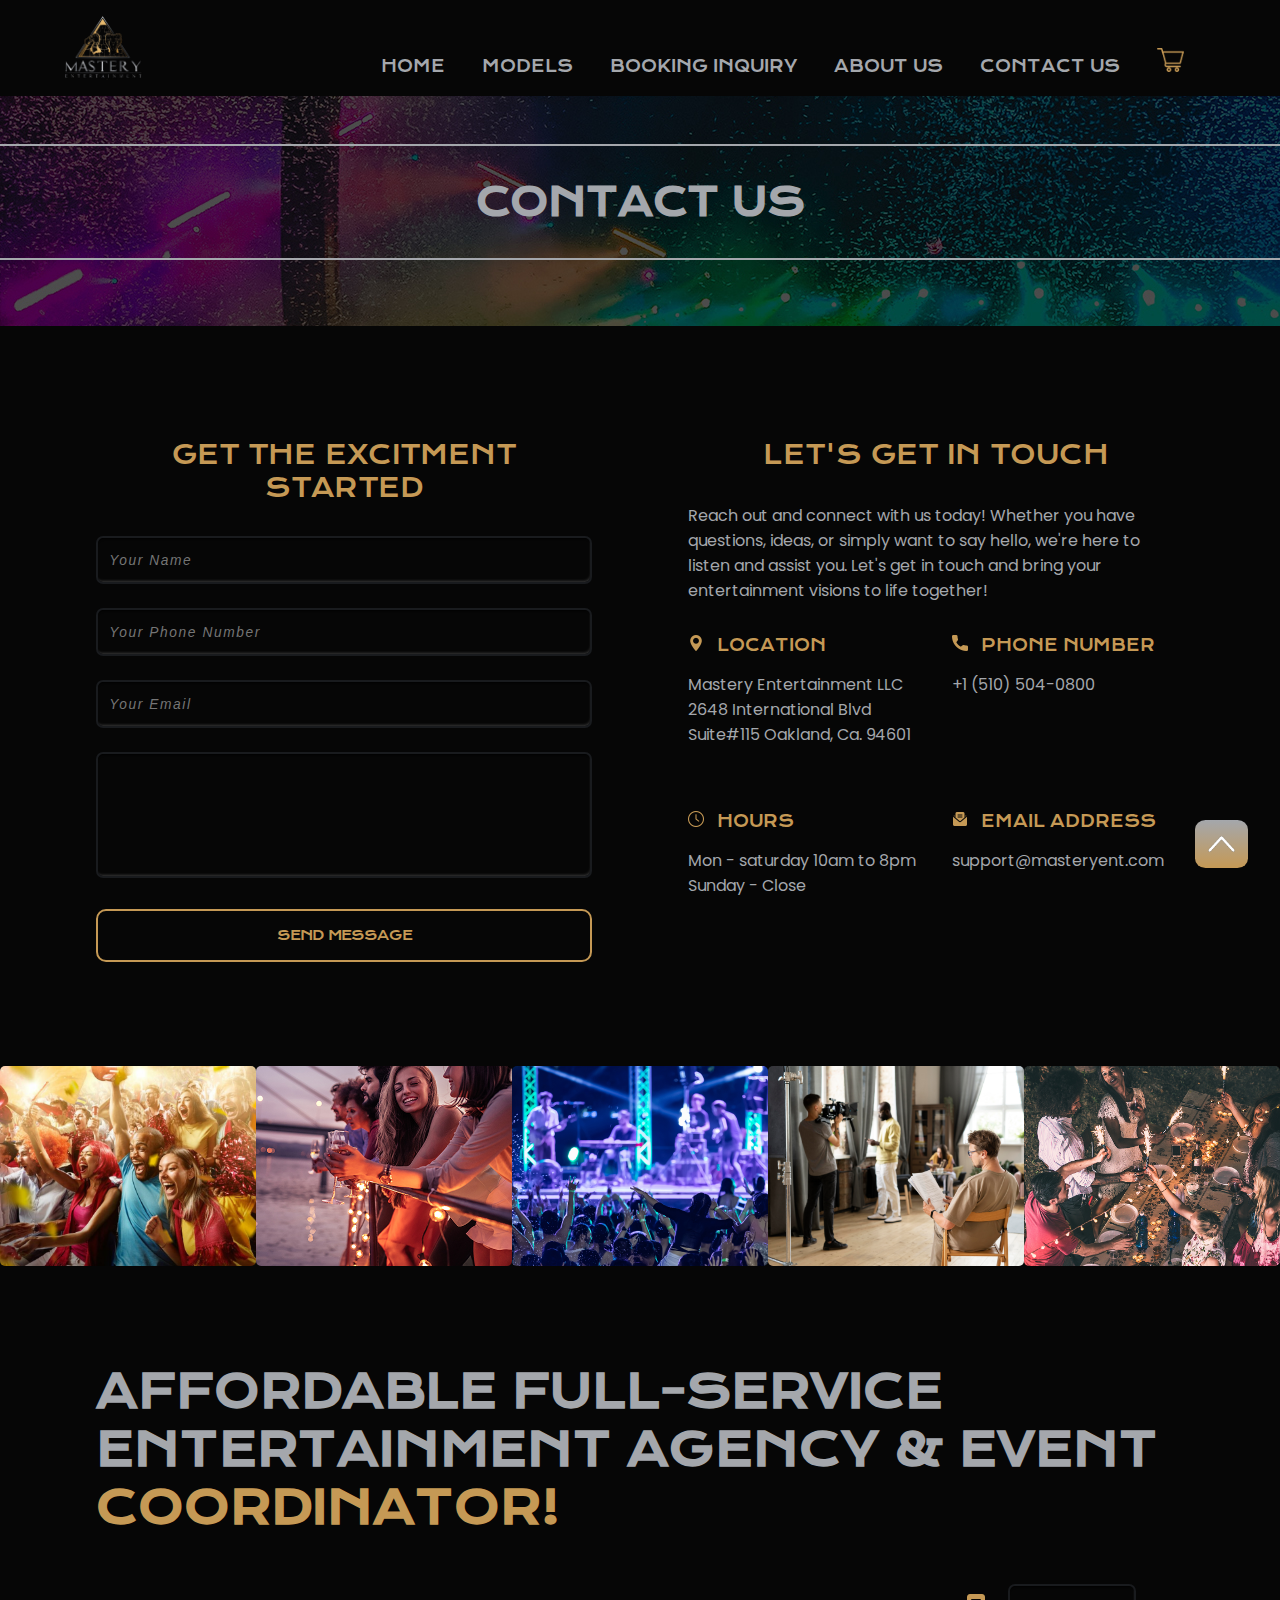
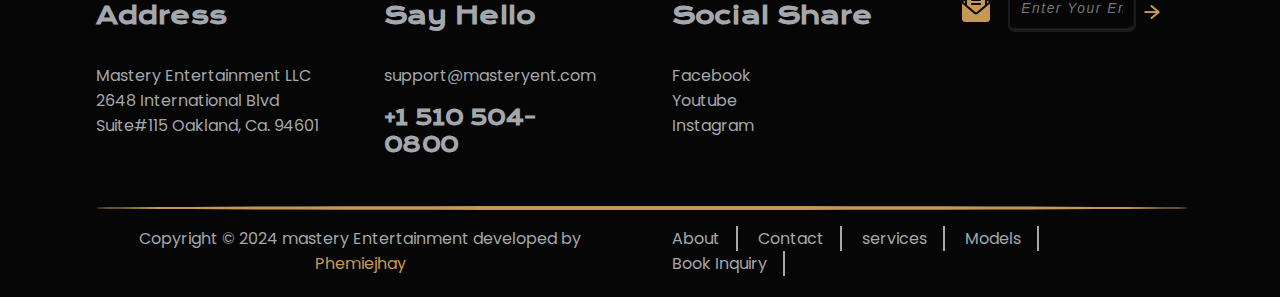
<file: pages/pages html/contact.html>
<!DOCTYPE html>
<html lang="en">

<head>
    <meta charset="UTF-8">
    <meta name="viewport" content="width=device-width, initial-scale=1.0">
    <link rel="stylesheet" href="../pages css/contact.css">
    <title>Contact US</title>
    <link rel="stylesheet" href="../../style.css">
    <link rel="stylesheet" href="../pages css/menu.css">
    <link rel="stylesheet" href="../pages css/responsive.css">
    <script src="../pages Javascript/popup.js" defer></script>
    <link rel="preconnect" href="https://fonts.googleapis.com">
    <link rel="preconnect" href="https://fonts.gstatic.com" crossorigin>
    <link href="https://fonts.googleapis.com/css2?family=Krona+One&display=swap" rel="stylesheet">
    <link href="../../images/favicon.ico" type="image/x-icon" rel="icon">
    <!-- <link rel="stylesheet" href="..pages/pages css/testimonial.css"> -->
    <link rel="preconnect" href="https://fonts.googleapis.com">
    <link rel="preconnect" href="https://fonts.gstatic.com" crossorigin>
    <link
        href="https://fonts.googleapis.com/css2?family=Poppins:ital,wght@0,100;0,200;0,300;0,400;0,500;0,600;0,700;0,800;0,900;1,100;1,200;1,300;1,400;1,500;1,600;1,700;1,800;1,900&display=swap"
        rel="stylesheet">
</head>

<body>

    <nav id="nav">
        <div class="logo"><a href="#"><img src="../../images/Mastery_Logo-removebg-preview.png" alt=""></a></div>
        <div class="nav-pages">
            <ul class="page-list">
                <li><a href="../../index.html">Home</a></li>
                <li><a href="../../pages/pages html/models.html">Models</a></li>
                <li><a href="../../pages/pages html/booking.html">Booking Inquiry</a></li>
                <li><a href="../../pages/pages html/about.html">About Us</a></li>
                <li><a href="../../pages/pages html/contact.html">Contact Us</a></li>
                <li class="store"><a href="../../pages/pages html/store.html"><img src="../../images/shopping-cart.png"
                            alt="Shop"></a></li>

            </ul>
        </div>

        <!-- <ul>
                <li class="tab-nav"><a href="">
                        <div class="hire"><img src="images/viber1.png" alt=""></div>
                    </a>
                </li>
                <li class="tab-nav"><a href="">
                        <div class="see-plans">SEE PLANS</div>
                    </a>
                </li>
            </ul>
        </div>
     -->


        <div class="threelines">
            <a href="#openPopup6" id="openPopup6"><img src="../../images/menu1.png" alt=""></a>
        </div>

    </nav>




    <div class="menupop-overlay " id="popupOverlay6">
        <div class="menu-popup">
            <div class="menu-header">
                <div class="logo-menu"><a href=""><img src="../../images/Mastery_Logo-removebg-preview.png"
                            alt="olatunji Johnson Oluwafemi"></a>
                </div>
                <a href="#closePopup6">
                    <div class="close-menu" id="closePopup6"><img src="../../images/close.png" alt=""></div>
                </a>
            </div>

            <div class="menu-description">
                <p>we're a passionate team of visionaries, creators, and storytellers dedicated to pushing the
                    boundaries of entertainment and delivering unforgettable experiences to audiences worldwide.</p>
            </div>
            <hr class="menu-hr">

            <div class="menu-list">
                <ul>
                    <li><a href="../../index.html">Home</a></li>
                    <li><a href="../pages html/models.html">models</a></li>
                    <li><a href="../pages html/booking.html">Booking Inquiry</a></li>
                    <li><a href="../pages html/about.html">About Us</a></li>
                    <li><a href="../pages html/contact.html">contact Us</a></li>
                    <li><a href="../pages html/store.html"><img src="../../images/shopping-cart.png" alt=""></a></li>
                    <!-- <li><a href="#contacts">contact</a></li>
            <li></li>
            <li></li> -->
                </ul>

                <!-- <div class="btn-menu">
            <a href="https://zcal.co/phemiejhay" class="call-btn"><img src="images/viber1.png" alt=""></a>
            <a href="" class="btn-menu-plans">SEE PLANS</a>
        </div> -->
            </div>
        </div>
    </div>

    </nav>

    <section class="contact-head">
        <hr class="pages-header">
        <div>
            <h1>contact us</h1>
        </div>
        <hr class="pages-header">
    </section>

    <section class="contact-form">
        <div class="form1">
            <h2>Get the ExcITMENT STARTED</h2>
            <form action="">
                <input type="text" name="name" required placeholder="Your Name">
                <input type="tel" name="phonenumber" required placeholder="Your Phone Number">
                <input type="email" name="email" required placeholder="Your Email">
                <textarea name="message" id="" cols="10" rows="5"></textarea>
                <button class="contact-btn" type="submit">SeND message</button>
            </form>
        </div>
        <div class="form-text">
            <h2>Let's Get in touch</h2>
            <p>Reach out and connect with us today! Whether you have questions, ideas, or simply want to say hello,
                we're here to listen and assist you. Let's get in touch and bring your entertainment visions to life
                together!</p>

            <div class="form-text-block">
                <div class="blk1">
                    <h3><img src="../../images/maps-and-flags.png" alt=""> Location</h3>
                    <p>Mastery Entertainment LLC
                        2648 International Blvd Suite#115
                        Oakland, Ca. 94601</p>
                </div>

                <div class="blk1">
                    <h3><img src="../../images/call.png" alt=""> phone number</h3>
                    <p>+1 (510) 504-0800</p>
                </div>

                <div class="blk1">
                    <h3><img src="../../images/time.png" alt=""> hours</h3>
                    <p>Mon - saturday 10am to 8pm <br>
                        Sunday - Close</p>
                </div>

                <div class="blk1">
                    <h3><img src="../../images/email.png" alt=""> email address</h3>
                    <p>support@masteryent.com</p>
                </div>


            </div>
        </div>
    </section>


    <div class="testi-gallery">
        <div class="testi-g1">
            <div class="g1"><img src="../../images/partying.jpg" alt=""></div>
            <div class="g2"><img src="../../images/hold glass cup.jpg" alt=""></div>
            <div class="g3"><img src="../../images/concert.jpg" alt=""></div>
            <div class="g4"><img src="../../images/man-filming-with-professional-camera.jpg" alt="i"></div>
            <div class="g5"><img src="../../images/event.jpg" alt=""></div>
        </div>
        <div class="testi-g2">

        </div>
    </div>

</body>






<footer>
    <h1>Affordable full-service entertainment agency & event <span>coordinator!</span></h1>

    <div class="footer-container">
        <div class="fot-cont">
            <h2>address</h2>
            <p>
                Mastery Entertainment LLC
                2648 International Blvd Suite#115
                Oakland, Ca. 94601
            </p>
        </div>
        <div class="fot-cont">
            <h2>Say hello</h2>
            <p>
                support@masteryent.com
            </p>
            <h3>+1 510 504-0800</h3>
        </div>
        <div class="fot-cont">
            <h2>Social share</h2>
            <p>
            <ul>
                <li><a href="https://www.facebook.com/profile.php?id=100063488173940&mibextid=JRoKGi"
                        target="_blank">Facebook</a></li>
                <li><a href="https://youtube.com/@masteryentertainment8722?si=KO4JuGrLHyPu93jT"
                        target="_blank">Youtube</a></li>
                <li><a href="https://www.instagram.com/mastery_ent?igsh=OGQ5ZDc2ODk2ZA%3D%3D&utm_source=qr"
                        target="_blank">Instagram</a></li>
            </ul>
            </p>
        </div>
        <div class="fot-cont">

            <form action="" class="footer-form">
                <div class="footer-input"><img src="../../images/email.png" alt=""><input type="email" required
                        placeholder="Enter Your Email"><button type="submit" class="footer-btn"><img
                            src="../../images/arrow.png" alt=""></button></div>

            </form>
            <!-- <p>
                Lorem ipsum dolor sit amet consectetur, adipisicing elit. Qui, corporis.
            </p> -->
        </div>
    </div>

    <hr class="fot">


    <div class="copy">
        <div class="copyright">
            Copyright &copy; 2024 mastery Entertainment developed by <a href="https://www.phemiejhay.com/"
                target="_blank">Phemiejhay</a>
        </div>

        <div class="links">
            <ul>
                <li><a href="../../index.html">About</a></li>
                <li><a href="../../pages/pages html/contact.html">Contact</a></li>
                <li><a href="../../index.html">services</a></li>
                <li><a href="">Models</a></li>
                <li><a href="">Book Inquiry</a></li>
            </ul>
        </div>
    </div>
    <a href="#nav">
        <div class="top"><img src="../../images/up-chevron.png" alt=""></div>
    </a>
</footer>

</html>
</file>
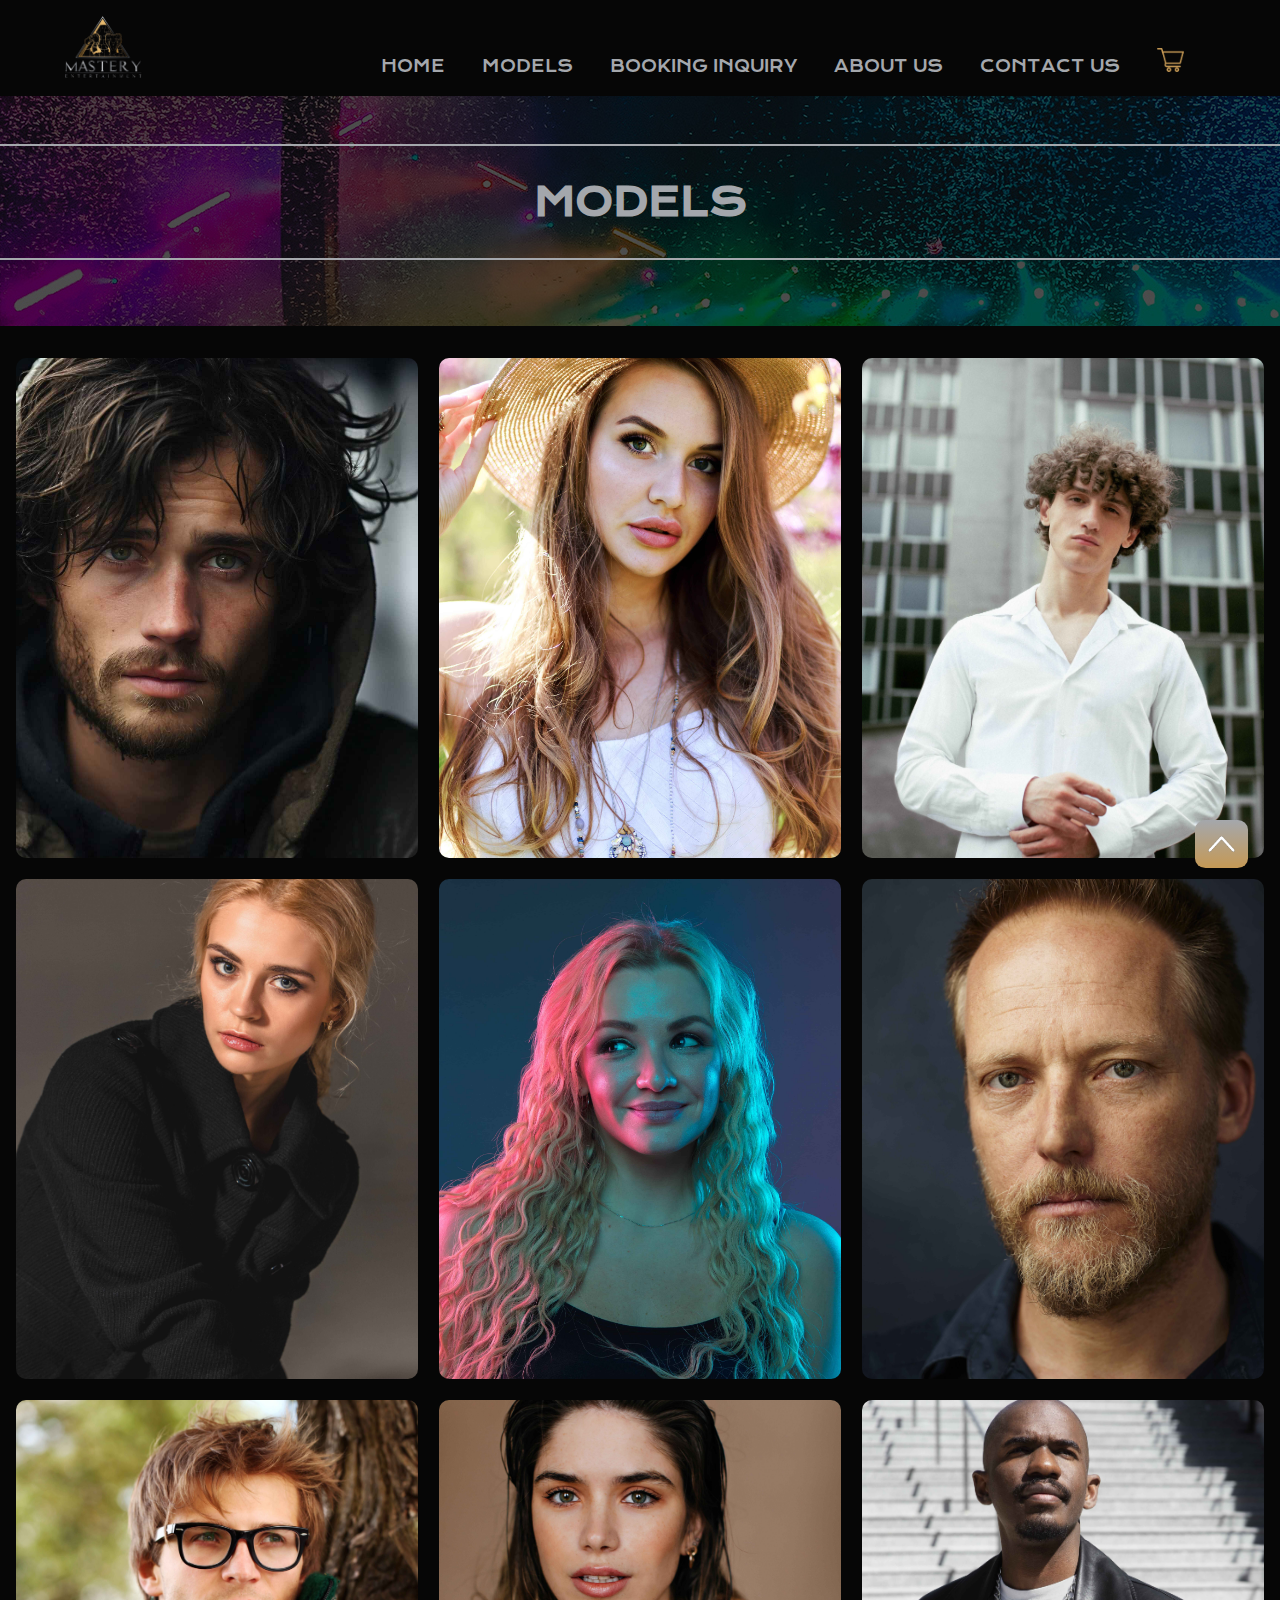
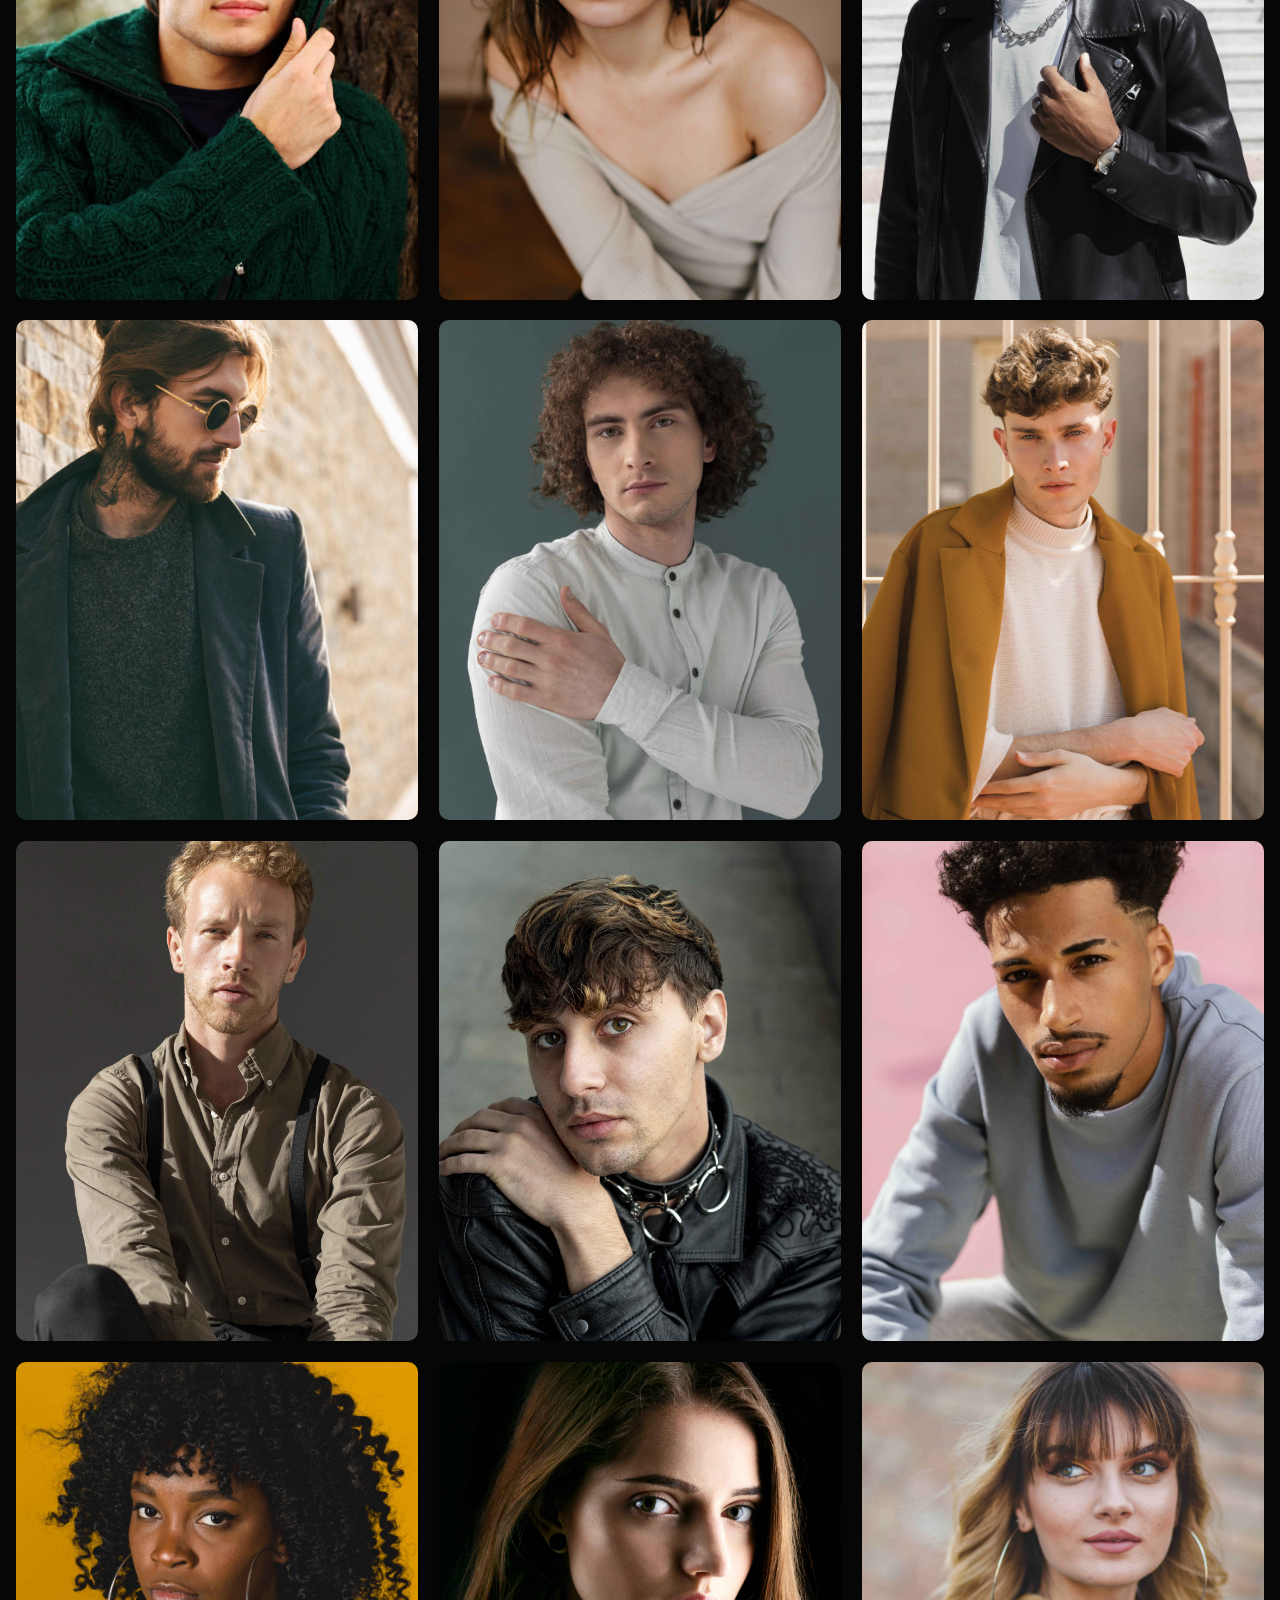
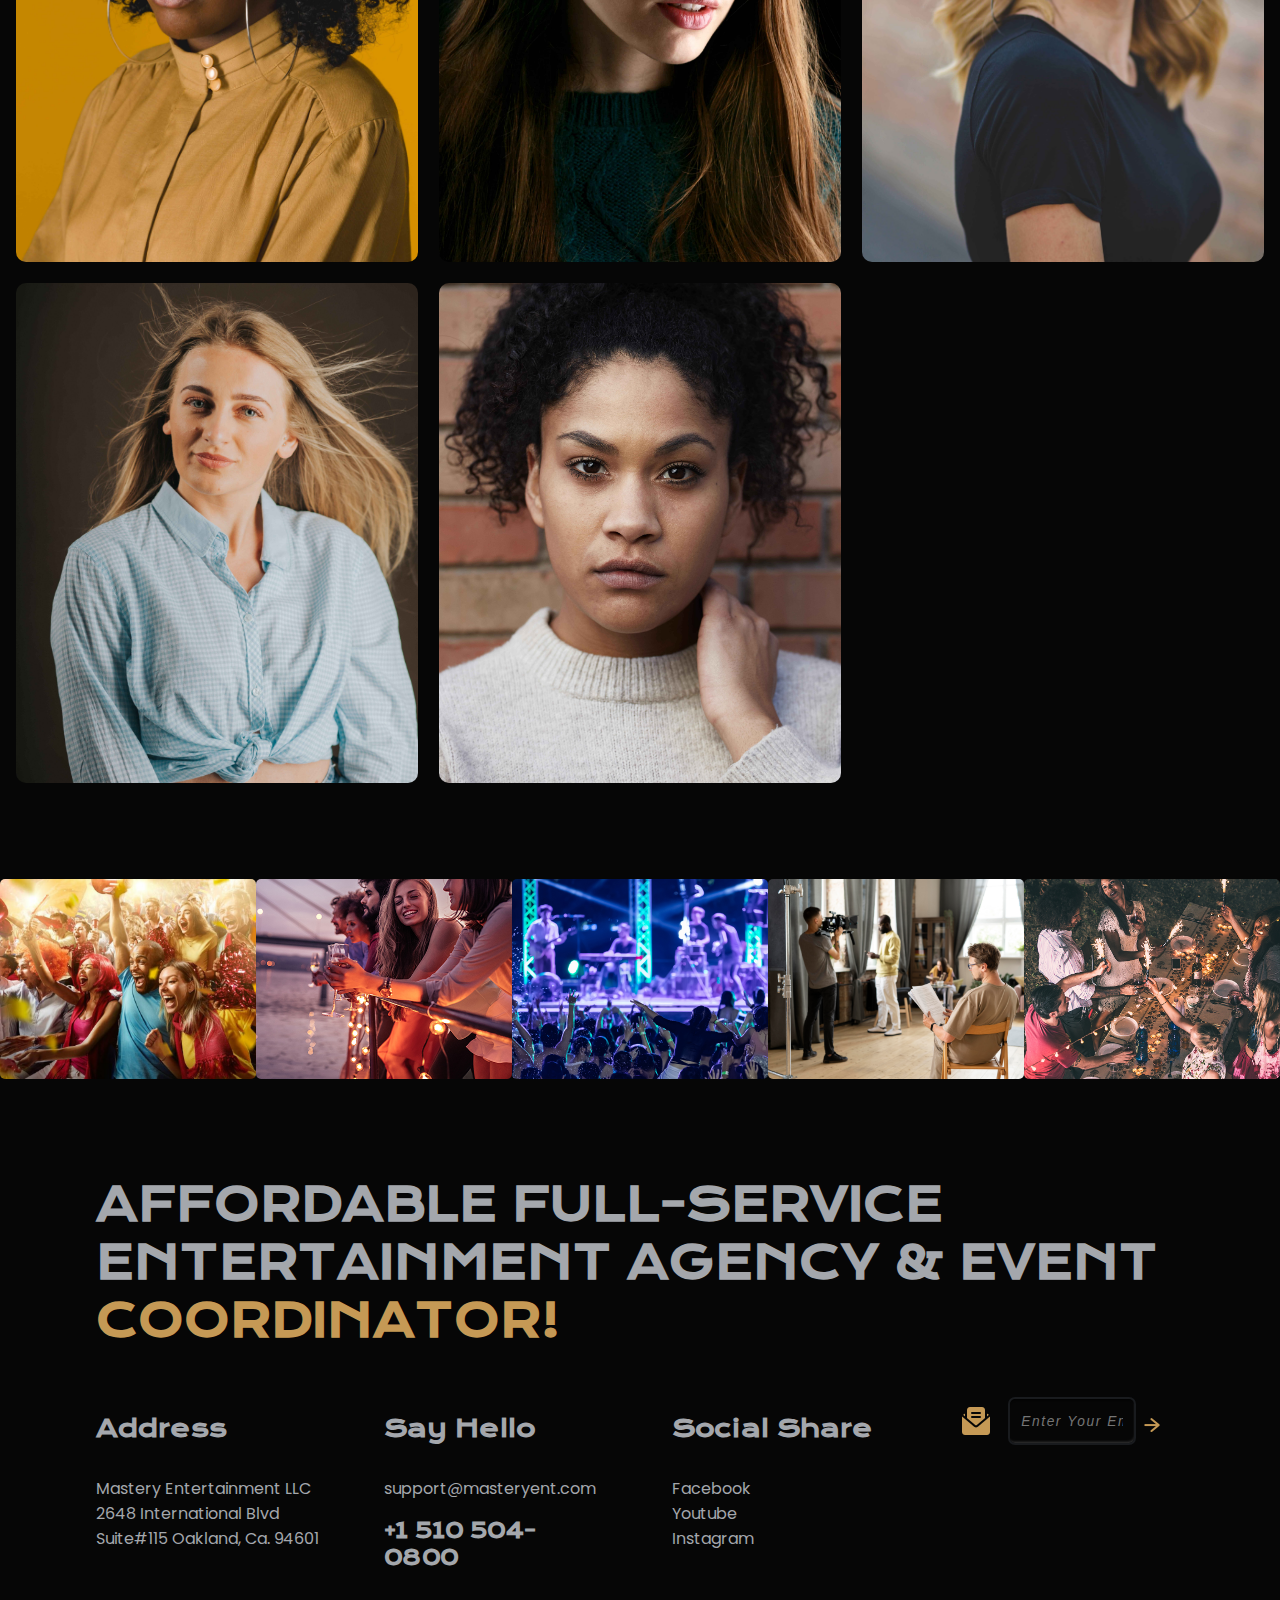
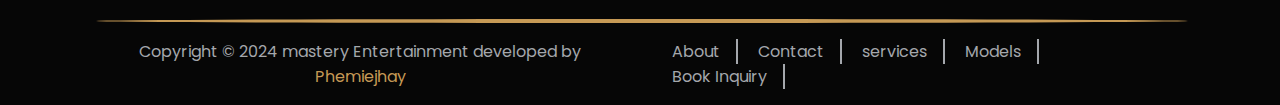
<file: pages/pages html/models.html>
<!DOCTYPE html>
<html lang="en">

<head>
    <!DOCTYPE html>
    <html lang="en">

    <head>
        <meta charset="UTF-8">
        <meta name="viewport" content="width=device-width, initial-scale=1.0">
        <link rel="stylesheet" href="../pages css/contact.css">
        <title>Models</title>
        <link rel="stylesheet" href="../../style.css">
        <link rel="stylesheet" href="../pages css/models.css">
        <link rel="stylesheet" href="../pages css/menu.css">
        <link rel="stylesheet" href="../pages css/responsive.css">
        <script src="../pages Javascript/popup.js" defer></script>
        <link rel="preconnect" href="https://fonts.googleapis.com">
        <link rel="preconnect" href="https://fonts.gstatic.com" crossorigin>
        <link href="https://fonts.googleapis.com/css2?family=Krona+One&display=swap" rel="stylesheet">
        <link href="../../images/favicon.ico" type="image/x-icon" rel="icon">
        <!-- <link rel="stylesheet" href="..pages/pages css/testimonial.css"> -->
        <link rel="preconnect" href="https://fonts.googleapis.com">
        <link rel="preconnect" href="https://fonts.gstatic.com" crossorigin>
        <link
            href="https://fonts.googleapis.com/css2?family=Poppins:ital,wght@0,100;0,200;0,300;0,400;0,500;0,600;0,700;0,800;0,900;1,100;1,200;1,300;1,400;1,500;1,600;1,700;1,800;1,900&display=swap"
            rel="stylesheet">
    </head>

<body>

    <nav id="nav">
        <div class="logo"><a href="#"><img src="../../images/Mastery_Logo-removebg-preview.png" alt=""></a></div>
        <div class="nav-pages">
            <ul class="page-list">
                <li><a href="../../index.html">Home</a></li>
                <li><a href="../../pages/pages html/models.html">Models</a></li>
                <li><a href="../../pages/pages html/booking.html">Booking Inquiry</a></li>
                <li><a href="../../pages/pages html/about.html">About Us</a></li>
                <li><a href="../../pages/pages html/contact.html">Contact Us</a></li>
                <li class="store"><a href="../../pages/pages html/store.html"><img src="../../images/shopping-cart.png"
                            alt="Shop"></a></li>

            </ul>
        </div>



        <!-- <ul>
                <li class="tab-nav"><a href="">
                        <div class="hire"><img src="images/viber1.png" alt=""></div>
                    </a>
                </li>
                <li class="tab-nav"><a href="">
                        <div class="see-plans">SEE PLANS</div>
                    </a>
                </li>
            </ul>
        </div>
     -->


        <div class="threelines">
            <a href="#openPopup6" id="openPopup6"><img src="../../images/menu1.png" alt=""></a>
        </div>

    </nav>




    <div class="menupop-overlay " id="popupOverlay6">
        <div class="menu-popup">
            <div class="menu-header">
                <div class="logo-menu"><a href=""><img src="../../images/Mastery_Logo-removebg-preview.png"
                            alt="olatunji Johnson Oluwafemi"></a>
                </div>
                <a href="#closePopup6">
                    <div class="close-menu" id="closePopup6"><img src="../../images/close.png" alt=""></div>
                </a>
            </div>

            <div class="menu-description">
                <p>we're a passionate team of visionaries, creators, and storytellers dedicated to pushing the
                    boundaries of entertainment and delivering unforgettable experiences to audiences worldwide.</p>
            </div>
            <hr class="menu-hr">

            <div class="menu-list">
                <ul>
                    <li><a href="../../index.html">Home</a></li>
                    <li><a href="../pages html/models.html">models</a></li>
                    <li><a href="../pages html/booking.html">Booking Inquiry</a></li>
                    <li><a href="../pages html/about.html">About Us</a></li>
                    <li><a href="../pages html/contact.html">contact Us</a></li>
                    <li><a href="../pages html/store.html"><img src="../../images/shopping-cart.png" alt=""></a></li>
                    <!-- <li><a href="#contacts">contact</a></li>
            <li></li>
            <li></li> -->
                </ul>

                <!-- <div class="btn-menu">
            <a href="https://zcal.co/phemiejhay" class="call-btn"><img src="images/viber1.png" alt=""></a>
            <a href="" class="btn-menu-plans">SEE PLANS</a>
        </div> -->
            </div>
        </div>
    </div>

    </nav>

    <section class="contact-head">
        <hr class="pages-header">
        <div>
            <h1>Models</h1>
        </div>
        <hr class="pages-header">
    </section>

    <section class="models">
        <div class="model-container">
            <div class="m1 mg"><img src="../../images/models/2150761640-min.jpg" alt="">
                <h1>Olatunji Johnson</h1>
            </div>
            <div class="m2 mg"><img
                    src="../../images/models/amazing-attractive-young-woman-with-long-hair-hat-white-light-dress-enjoying-spring-sunny-day-garden-blooming-sakura-background-min.jpg"
                    alt=""></div>
            <div class="m3 mg"><img
                    src="../../images/models/analog-portrait-handsome-man-posing-artistically-outdoors-min.jpg" alt="">
            </div>
            <div class="m4 mg"><img src="../../images/models/beauty-blond-woman-min.jpg" alt=""></div>
            <div class="m5 mg"><img
                    src="../../images/models/caucasian-young-woman-s-portrait-gradient-background-neon-light-beautiful-female-model-with-unusual-look-concept-human-emotions-facial-expression-sales-ad-smiling-cute-min.jpg"
                    alt=""></div>
            <div class="m6 mg"><img src="../../images/models/close-up-blond-man-posing-serious-min.jpg" alt=""></div>
            <div class="m7 mg"><img src="../../images/models/handsome-man-with-glasses-min.jpg" alt=""></div>
            <div class="m8 mg"><img
                    src="../../images/models/interested-girl-grey-sweater-photo-sensual-european-lady-posing-home-min.jpg"
                    alt=""></div>
            <div class="m9 mg"><img src="../../images/models/medium-shot-man-posing-stairs-min.jpg" alt=""></div>
            <div class="m10 mg"><img src="../../images/models/portrait-confident-bearded-man-min.jpg" alt=""></div>
            <div class="m11 mg"><img src="../../images/models/portrait-curly-haired-young-man-min.jpg" alt=""></div>
            <div class="m12 mg"><img src="../../images/models/portrait-fashionable-boy-outdoors-min.jpg" alt=""></div>
            <div class="m13 mg"><img src="../../images/models/portrait-minimalist-male-model-min.jpg" alt=""></div>
            <div class="m14 mg"><img src="../../images/models/portrait-non-binary-person-modern-clothes-min.jpg" alt="">
            </div>
            <div class="m15 mg"><img src="../../images/models/portrait-young-man-outdoor-min.jpg" alt=""></div>
            <div class="m16 mg"><img src="../../images/models/serious-young-black-woman-looking-camera-min.jpg" alt="">
            </div>
            <div class="m17 mg"><img src="../../images/models/smiling-lady-with-deep-green-eyes-long-brown-hair-min.jpg"
                    alt=""></div>
            <div class="m18 mg"><img
                    src="../../images/models/vertical-closeup-shot-young-attractive-caucasian-female-posing-outdoors-min.jpg"
                    alt=""></div>
            <div class="m19 mg"><img
                    src="../../images/models/vertical-shot-attractive-blonde-female-jeans-short-shirt-posing-brown-background-min.jpg"
                    alt=""></div>
            <div class="m20 mg"><img src="../../images/models/young-black-woman-with-afro-hair-min.jpg" alt=""></div>
        </div>
    </section>
















    <div class="testi-gallery">
        <div class="testi-g1">
            <div class="g1"><img src="../../images/partying.jpg" alt=""></div>
            <div class="g2"><img src="../../images/hold glass cup.jpg" alt=""></div>
            <div class="g3"><img src="../../images/concert.jpg" alt=""></div>
            <div class="g4"><img src="../../images/man-filming-with-professional-camera.jpg" alt="i"></div>
            <div class="g5"><img src="../../images/event.jpg" alt=""></div>
        </div>
        <div class="testi-g2">

        </div>
    </div>

</body>

<footer>
    <h1>Affordable full-service entertainment agency & event <span>coordinator!</span></h1>

    <div class="footer-container">
        <div class="fot-cont">
            <h2>address</h2>
            <p>
                Mastery Entertainment LLC
                2648 International Blvd Suite#115
                Oakland, Ca. 94601
            </p>
        </div>
        <div class="fot-cont">
            <h2>Say hello</h2>
            <p>
                support@masteryent.com
            </p>
            <h3>+1 510 504-0800</h3>
        </div>
        <div class="fot-cont">
            <h2>Social share</h2>
            <p>
            <ul>
                <li><a href="https://www.facebook.com/profile.php?id=100063488173940&mibextid=JRoKGi"
                        target="_blank">Facebook</a></li>
                <li><a href="https://youtube.com/@masteryentertainment8722?si=KO4JuGrLHyPu93jT"
                        target="_blank">Youtube</a></li>
                <li><a href="https://www.instagram.com/mastery_ent?igsh=OGQ5ZDc2ODk2ZA%3D%3D&utm_source=qr"
                        target="_blank">Instagram</a></li>
            </ul>
            </p>
        </div>
        <div class="fot-cont">

            <form action="" class="footer-form">
                <div class="footer-input"><img src="../../images/email.png" alt=""><input type="email" required
                    placeholder="Enter Your Email"><button type="submit" class="footer-btn"><img
                        src="../../images/arrow.png" alt=""></button></div>

            </form>
            <!-- <p>
                Lorem ipsum dolor sit amet consectetur, adipisicing elit. Qui, corporis.
            </p> -->
        </div>
    </div>

    <hr class="fot">


    <div class="copy">
        <div class="copyright">
            Copyright &copy; 2024 mastery Entertainment developed by <a href="https://www.phemiejhay.com/"
                target="_blank">Phemiejhay</a>
        </div>

        <div class="links">
            <ul>
                <li><a href="../../index.html">About</a></li>
                <li><a href="../../pages/pages html/contact.html">Contact</a></li>
                <li><a href="../../index.html">services</a></li>
                <li><a href="">Models</a></li>
                <li><a href="">Book Inquiry</a></li>
            </ul>
        </div>
    </div>
    <a href="#nav">
        <div class="top"><img src="../../images/up-chevron.png" alt=""></div>
    </a>
</footer>

</html>
</file>
<file: style.css>
html {
  --color-secondary: #c59955;
  --color-black: #060606;
  --color-light: #a4a7ac;
  --krona: "krona one", sans-serif;
  --poppins: "poppins", sans-serif;
  --box-shadow: 6px 0 15px 2px rgba(0, 0, 0, 0.5) /*  to the right */,
    0px 6px 15px 2px rgba(0, 0, 0, 0.5) /* to the bottom */,
    -6px 0px 15px -0px rgba(255, 255, 255, 0.1) /* to the left */,
    0px -6px 15px -0px rgba(255, 255, 255, 0.1);
  --border-radius: 10px;
}

::-webkit-scrollbar {
  width: 10px;
  height: 50%;
}

::-webkit-scrollbar-track {
  background: var(--color-black);
}
::-webkit-scrollbar-thumb {
  background: linear-gradient(0deg, #a4a7ac 0%, #c59955 100%);
  border-radius: 20px;
}

* {
  margin: 0;
}

body {
  background-color: var(--color-black);
}

nav {
  position: sticky;
  /* width: 100%; */
  display: flex;
  justify-content: space-between;
  background-color: var(--color-black);
  height: 4rem;
  padding: 1rem 4rem;
  font-size: 1rem;
  text-transform: uppercase;
  font-family: "krona one", sans-serif;
  /* padding: 1rem 1rem; */
}

.threelines {
  display: none;
}

.page-list {
  display: inline;
  list-style: none;
}
.page-list li {
  display: inline-block;
  align-items: center;
  padding: 1rem 1rem 1rem 1rem;
}
.page-list li a {
  transition: color 1s;
}
.page-list li a:hover {
  color: var(--color-secondary);
  transition: color 1s;
}
.page-list a {
  text-decoration: none;
  color: var(--color-light);
}
.logo img {
  height: 4rem;
  width: auto;
  align-items: center;
  /* margin: 1REM 2rem 2rem 1rem; */
}

.store img {
  height: 1.5rem;
}
.nav-pages {
  padding: 1rem 1rem;
  align-content: center;
}

header {
  background: url(images/warm-welcoming-atmosphere-as-guests-arrive-party-venue-min.jpg)
    no-repeat center/cover;
  height: 90vh;
  position: relative;
}

header::before {
  content: ""; /* Required for pseudo-elements */
  position: absolute;
  top: 0;
  left: 0;
  width: 100%;
  height: 100%;
  background-color: rgba(
    21,
    20,
    20,
    0.601
  ); /* Adjust color and opacity as needed */
  z-index: 1; /* Ensure the overlay is above the background image */
}

header div {
  color: var(--color-light);
}

.headline {
  font-family: var(--krona);
  font-size: 1.5rem;
  text-align: center;
  height: 100%;
  position: relative;
  z-index: 2; /* Ensure the text is above the overlay */
}

.headline span {
  color: var(--color-secondary);
}
.headline h1 {
  justify-content: center;
  align-items: center;
  padding: 13rem 0rem 1rem 0rem;
}
.tagline {
  color: var(--color-secondary);
  font-family: var(--poppins);
  margin-bottom: 4rem;
}
.tagline h3 {
  font-weight: 500;
}
.header-cta {
  margin-top: 2rem;
  font-size: 1rem;
  text-decoration: none;
  color: var(--color-secondary);
  border: #c59955 solid 1px;
  border-radius: 10px;
  padding: 1rem 2rem;
  transition: all 1s;
}

.header-cta:hover {
  background-color: var(--color-secondary);
  color: var(--color-black);
  border: var(--color-black) solid 1px;
  transition: all 1s;
}

aside {
  background-color: var(--color-black);
}
aside > h1 {
  color: var(--color-secondary);
  font-family: var(--krona);
  padding: 4rem 6rem 2rem 6rem;
  font-size: 2.3rem;
}
aside > p {
  color: var(--color-light);
  font-family: var(--poppins);
  padding: 0rem 6rem 1rem 6rem;
}
.about-us {
  height: 60vh;
  /* display: flex;
  justify-content: space-between; */

  display: grid;
  grid-template-columns: 1fr 3fr;
  width: 80%;
  padding-top: 6rem;
  margin: 0 auto;
}
.about-text {
  margin-left: 6rem;
}
.about-text h3 {
  color: var(--color-light);
  font-family: var(--poppins);
  text-transform: uppercase;
  font-weight: 400;
}
.about-text h1 {
  color: var(--color-secondary);
  font-family: var(--krona);
  margin-top: 1.5rem;
  line-height: 35px;
  font-size: 2.3rem;
}
.about-text p {
  color: var(--color-light);
  font-size: 1rem;
  font-family: var(--poppins);
  margin-top: 2rem;
}
.about-img {
  max-width: 30rem;
}
.about-img img {
  max-height: 40%;
  object-fit: cover;
  width: 100%;
  /* width: 100%; */
  border-radius: var(--border-radius);
}

.about-num {
  background-color: #ffffff;
  width: 100%;
  transform: translateX(-5%) translateY(-6rem);
  border-radius: 10px;
  padding: 1.7rem 2.3rem;
  display: block;
  justify-content: center;
  align-items: center;
}
.about-num{display: none;}
.about-num ul {
  color: var(--color-secondary);
  font-family: var(--poppins);
  list-style-type: none;
  display: flex;
  justify-content: space-between;
}
.cta {
  margin-top: 0.8rem;
  display: flex;
  justify-content: center;
}
.about-cta {
  justify-content: center;
  margin-top: 2rem;
  font-size: 1rem;
  text-decoration: none;
  color: var(--color-secondary);
  border: #c59955 solid 1px;
  border-radius: 10px;
  padding: 1rem 2rem;
  transition: all 1s;
  font-family: var(--krona);
}
.about-cta:hover {
  background-color: var(--color-secondary);
  color: var(--color-black);
  border: var(--color-black) solid 1px;
  transition: all 1s;
}

/* services services services services services
services services services services services */

hr {
  margin: 0rem auto;
  width: 90%;
  border: 2px solid var(--color-secondary);
  border-radius: 50%;
}

.services {
  /* height: 90vh; */
  margin: 0rem auto;
  width: 90%;
  /* padding: 0rem 6rem 1rem 6rem; */
}

.services p {
  color: var(--color-light);
  font-family: var(--poppins);
  text-align: center;
  margin: 5rem auto 1rem;
}

.services h1 {
  color: var(--color-secondary);
  font-family: var(--krona);
  text-align: center;
  font-size: 2.3rem;
}

.service-container {
  width: 100%;

  display: grid;
  grid-template-columns: 1fr 1fr 1fr;
  gap: 5rem 2rem;
  margin-top: 4rem;
}
.container {
  /* padding: 2rem 2rem; */
  width: 100%;
  box-shadow: var(--box-shadow);
  border-radius: var(--border-radius);
}

.container h2 {
  color: var(--color-secondary);
  font-family: var(--krona);
  margin: 2rem 2rem 0rem 2rem;
}

.container p {
  margin: 2rem 2rem;
  text-align: left;
}
.cont-bar {
  background-color: var(--color-secondary);
  height: 3px;
  margin-bottom: 1rem;
  border-radius: var(--border-radius);
}

.cont-img {
  transition: all 1s;
  margin: 2rem 2rem;
}


.cont-img img {

  width:100%;
  height: 18rem;
  /* width: 26rem;
  height: 30rem; */

  object-fit: cover;
  border-radius: var(--border-radius);
  transition: all 1s;
  /* object-position: top; */
}



.cont-img:hover {
  position: relative;
  transition: all 1s;
  .cont-bar {
    position: absolute;
    transform: translateY(-18.3rem);
    height: 18rem;
    width: 100%;
    opacity: 0.75;
    display: flex;
    justify-content: center;
    align-items: center;
    transition: all 1s;
  }
  .cont-bar img {
    display: flex;
  }
}

.cont-bar img {
  display: none;
  height: 4rem;
  width: 4rem;
}

/* testimonial testimonial testimonial testimonial 
testimonial testimonial testimonial testimonial 
testimonial testimonial testimonial testimonial  */

/* model model model model model model model model 
model model model model model model model model 
model model model model model model model model  */

.model {
  display: grid;
  grid-template-columns: 1fr 2fr;
  margin: 6rem 0 6rem 0;
}

.model-text {
  padding: 3rem;
  background-image: url(images/man-filming-with-professional-camera.jpg);
  text-align: center;
}
.model-text h1 {
  font-family: var(--krona);
  font-size: 2rem;
  color: var(--color-light);
  text-transform: uppercase;
  margin: 1rem 0 2rem 0;
}
.model-text span {
  color: var(--color-secondary);
}
.model-text p {
  color: var(--color-light);
  font-family: var(--poppins);
  margin: 0 2rem 2rem 2rem;
}

.model-text a {
  text-decoration: none;
  font-family: var(--krona);
  color: var(--color-secondary);
  border: 2px solid var(--color-secondary);
  border-radius: var(--border-radius);
  padding: 0.8rem 2rem;
  margin: 1rem auto;
  text-transform: uppercase;
  transition: all 1s;
}

.model-text a:hover {
  color: var(--color-black);
  background-color: var(--color-secondary);
  transition: all 1s;
}
.model-img {
  height: 28rem;
}

.model-img img {
  height: 100%;
  width: 100%;
  object-fit: cover;
}

/* videography videography videography videography videography 
videography videography videography videography videography 
videography videography videography videography videography 
videography videography videography videography videography  */
.section{
  margin: 6rem auto;
  width: 80%;
}
.videography {
  display: grid;
  grid-template-columns: 1fr 1fr;
  gap: 4rem;
  color: var(--color-light);
  margin: 6rem auto;
  width: 100%;
  min-height: 32rem;
}

.video-text {
  padding: 2rem;
  width: 100%;
}
.video-text h3 {
  text-transform: uppercase;
  font-size: 1rem;
  font-weight: 600;
  margin: 0 auto 2rem;
  font-family: var(--poppins);
}

.video-text h1 {
  font-family: var(--krona);
  margin: 0 auto 2rem;
  font-size: 2.2rem;
  color: var(--color-secondary);
}

.video-text p {
  font-family: var(--poppins);
  margin: 0 auto 3rem;
}

.video-text p span{
  color: var(--color-secondary);
}

.video-text a {
  text-decoration: none;
  font-family: var(--krona);
  padding: 1rem 2rem;
  border: 2px solid var(--color-secondary);
  color: var(--color-secondary);
  border-radius: var(--border-radius);
  transition: all 1s;
}

.video-text a:hover{
  background-color: var(--color-secondary);
  color: black;
  transition: all 1s;
}
.video-img{
  height: 28rem;
  display: flex;
  justify-content: center;
}
.video-img img{
  height: 100%;
}

/* event event event event event event 
event event event event event event 
event event event event event event 
 */
/* .events{
  
} */
.events > h2 {
  text-align: center;
  color: var(--color-light);
  font-family: var(--krona);
  text-transform: uppercase;
  font-weight: 400;
  font-size: 1.1rem;
}

.events > h1 {
  text-transform: uppercase;
  font-family: var(--krona);
  color: var(--color-secondary);
  text-align: center;
  margin: 1.4rem auto 2rem;
  font-size: 1.9rem;
}

.event-container {
  display: grid;
  color: var(--color-light);
  grid-template-columns: 1.5fr 3fr;
  gap: 4rem;
  height: 35rem;
  width: 80%;
  margin: 4rem auto;
}

.event-text {
  padding: 2rem;
  text-align: center;
  font-family: var(--krona);
  box-shadow: var(--box-shadow);
  border-radius: var(--border-radius);
}
.event-text h3 {
  font-size: 1.25rem;
  text-transform: uppercase;
  margin: 1rem;
  font-weight: 400;
}
.event-text h1 {
  font-size: 3rem;
  color: var(--color-secondary);
}
.event-text p {
  font-family: var(--poppins);
  font-size: 0.85rem;
}
.ev-text-cont {
  display: flex;
  justify-content: space-between;
  margin: 2rem;
}
.ev-text-cont h4 {
  text-transform: capitalize;
  font-weight: 400;
  margin-bottom: 0.6rem;
}

.event-img img {
  height: 100%;
  width: 100%;
  object-fit: cover;
  border-radius: var(--border-radius);
}

.event-img {
  height: 100%;
  width: 100%;
  border-radius: var(--border-radius);
  box-shadow: var(--box-shadow);
  /* min-width: 25rem; */
}

/* Footer footer footer Footer footer footer 
Footer footer footer Footer footer footer 
Footer footer footer Footer footer footer  */

footer {
  padding: 6rem 6rem 0 6rem;
}

footer h1 {
  color: var(--color-light);
  font-family: var(--krona);
  font-size: 2.85rem;
  text-transform: uppercase;
}
footer p {
  font-family: var(--poppins);
  margin-bottom: 1rem;
}

footer span {
  color: var(--color-secondary);
}

.footer-container {
  display: grid;
  grid-template-columns: 1fr 1fr 1fr 1fr;
  gap: 4rem;
  /* justify-content: space-between; */
  color: var(--color-light);
  margin: 3rem 0;
  /* flex-wrap: wrap; */
}

.fot-cont h2 {
  /* flex: 0 1 20rem; */
  text-transform: capitalize;
  font-family: var(--krona);
  margin: 1rem auto 2rem;
}
.fot-cont p {
  font-family: var(--poppins);
}

.fot-cont h3 {
  font-size: 1.3rem;
  font-family: var(--krona);
}

.fot-cont ul {
  list-style-type: none;
  padding: 0;
  font-family: var(--poppins);
}

.fot-cont a {
  text-decoration: none;
  color: var(--color-light);
  text-transform: capitalize;
  transition: all 1s;
}

.fot-cont a:hover {
  color: var(--color-secondary);
  transition: all 1s;
}
.fot {
  width: 100%;
  padding: 0;
  margin: 0;
}

.footer-input {
  display: flex;
  justify-content: space-between;
  
}

.footer-input img {
  height: 2rem;
  display: flex;
  justify-content: center;
  align-items: center;
  padding: 0.5rem 1rem 0 0;
}

/* .footer-form{
    color: var(--color-secondary);
} */

.footer-btn{
    background-color: var(--color-black);
    border: none;
    padding: 0;
    margin: 0;
    height: 3rem;
    cursor: pointer;
}

input:focus,
textarea:focus {
  background-color: var(--color-heading-wv);
  border: 2px solid var(--color-secondary);
  outline: none;
}

textarea {
  border-radius: 7px;
  width: 100%;
  resize: none;
  background-color: var(--background-color-box);
  box-shadow: 1px 4px 2px -3px rgba(0, 0, 0, 0.7) inset,
    -1px -3px 3px -2px rgba(255, 255, 255, 0.2) inset;
  border: 2px solid #191b1e;
  font-size: 1rem;
  padding: 1rem 0.8rem;
  color: var(--color-lightn);
  font-family: "montserrat" sans-serif;
  box-sizing: border-box;
}

::placeholder {
  font-size: 0.86rem;
  font-style: italic;
}
input {
  margin-bottom: 1.5rem;
  height: 3rem;
  border-radius: 7px;
  width: 100%;
  border: 2px solid #191b1e;
  background-color: var(--background-color-box);
  box-shadow: 1px 4px 2px -3px rgba(0, 0, 0, 0.7) inset,
    -1px -3px 3px -2px rgba(255, 255, 255, 0.2) inset;
  font-size: 1rem;
  color: var(--color-lightn);
  padding: 0.2rem 0.7rem;
  box-sizing: border-box;
  font-family: "montserrat" sans-serif;
  letter-spacing: 0.1rem;
}

.copy {
  display: grid;
  grid-template-columns: 1fr 1fr;
  justify-content: flex-end;
  margin: 0;
  padding: 0;
  /* position: absolute; */
}

.copyright {
  color: var(--color-light);
  font-family: var(--poppins);
  text-align: center;
  margin: 1rem 1rem 1rem 0;
}
.copyright a {
  text-decoration: none;
  color: var(--color-secondary);
  transition: all 1s;
}
.copyright a:hover {
  color: var(--color-secondary);
  transition: all 1s;
}

.links {
  margin: 1rem;
  /* position: relative;
    right: 0rem; */
}

.links ul {
  list-style-type: none;
  padding: 0;
  display: inline-block;
}
.links a {
  text-decoration: none;
  color: var(--color-light);
  font-family: var(--poppins);
  margin: 1rem;
  transition: color 1s;
}

.links a:hover {
  color: var(--color-secondary);
  transition: color 1s;
}
.links li {
  border-right: 2px solid var(--color-light);
  display: inline-block;
}

/* button top button top button top button top 
button top button top button top button top 
button top button top button top button top  */

.top {
  background-image: linear-gradient(#a4a7ac, #c59955);
  display: flex;
  padding: 1rem 1.4rem;
  justify-content: center;
  align-content: center;
  position: fixed;
  bottom: 2rem;
  right: 2rem;
  height: 1rem;
  width: 0.5rem;
  border-radius: 20%;
}

.top img {
  height: 1rem;
}
</file>
<file: pages/pages css/testimonial.css>
html {
    --color-secondary: #c59955;
    --color-black: #060606;
    --color-light: #a4a7ac;
    --krona: "krona one", sans-serif;
    --poppins: "poppins", sans-serif;
    --box-shadow: 6px 0 15px 2px rgba(0, 0, 0, 0.5) /*  to the right */,
      0px 6px 15px 2px rgba(0, 0, 0, 0.5) /* to the bottom */,
      -6px 0px 15px -0px rgba(255, 255, 255, 0.1) /* to the left */,
      0px -6px 15px -0px rgba(255, 255, 255, 0.1);
    --border-radius: 10px;
  }


.container-slide {
    width: 100%;
    overflow: hidden; /* Hide overflowing text */
    background: linear-gradient(var(--color-light), var(--color-secondary));
}

.moving-text {
    padding: 1rem;
    animation: moveText 30s linear infinite; /* Adjust duration and timing function as needed */
}

.moving-text >a{
    text-decoration: none;
    color: var(--color-black);
    padding: 2rem;
    display: inline-block;
}

.container >h1{
    font-family: var(--krona);
    text-transform: uppercase;
    font-weight: 500;
    
}

.moving-text:hover {
    animation-play-state: paused; /* Pause animation on hover */
}

@keyframes moveText {
    from {
        transform: translateX(0);
    }
    to {
        transform: translateX(100%); /* Adjust distance as needed */
    }
}


.testimonial-container {
    position: relative;
    overflow: hidden;
    width: 65%;
    margin: 4rem auto;
    /* margin: 10rem 22rem 5rem 22rem; */
    color: var(--color-light);
    touch-action: pan-y; /* Allow vertical scrolling */
}



.testimonial-slide {
    display: flex;
    transition: transform 0.5s ease;
    /* margin: 10rem; */
}

.testimonial {
    width: 100%;
    flex-shrink: 0;
    display: flex;
    justify-content: space-around;
    
}

.prev,
.next {


    border: 2px solid var(--color-secondary);
    background-color: var(--color-black);
    color: white;
    padding: 1rem;
    border-radius: 50%;
    cursor: pointer; 
    margin: 1rem 3rem 0 0;
    transition: all 1s;
    /* position: absolute;
    top: 50%;
    transform: translateY(-50%);
    padding: 10px;
    background-color: rgba(0, 0, 0, 0.5);
    color: white;
    border: none;
    */
}
.prev:hover,
.next:hover{
    color: var(--color-black);
    font-weight: 700;
    background-color: white;
    border: none;
    transition: all 1s;
}

.prev {
    left: 10px;
}

.next {
    right: 10px;
}

.testi-text{
    margin: 2rem 2rem;
}

.testi-text h1{
    font-family: var(--krona);
    font-size: 2rem;
}

.testi-author p{
    font-family: var(--poppins);
    margin: 0.6rem 0;
    text-transform: uppercase;
}

.testi-author h2{
    font-family: var(--krona);
    font-size: 1.2rem;
    margin: 0rem 0 2rem 0;
    text-transform: uppercase;
}

#testimonials{
    background-image: url(/images/10001.jpg);
    background-repeat: no-repeat;
    padding: 2rem 0 0 0;
    margin: 7rem 0 0 ;
}


.g1 img, .g2 img, .g3 img, .g4 img, .g5 img{
    max-width:100%;
    height:auto;
    vertical-align:middle;
    display:inline-block;
  }
  
  .testi-g1 > div {
    display: flex;
    justify-content: center;
    align-items: center;
  }
  
  .testi-g1 > div > img{
    width:100%;
    height: 100%;
    object-fit: cover;
    border-radius: 5px;
  }
  
  .testi-g1 {
    display:grid;
    grid-gap: 12px;
    grid-template-columns: repeat(auto-fit, minmax(250px, 1fr));
    grid-auto-rows:200px;
    grid-auto-flow: row;
  
  }
  
 /* .g1{
    grid-column: span 2;
    /* grid-row: span 2; */
  

 /*  .g5{
    grid-column: span 2;
  }

  .g4{
    grid-column: span 2;
  }

  .g2{
    grid-column: span 2;
  }

  .g3{
    grid-row: span 2;
  } */
  

.social-img{
    display: flex;
    max-width: 100%;
    flex-wrap: nowrap;
    /* margin-top: -10rem; */
}

.social-img img{
    height: 16.25rem;
}
</file>
<file: pages/pages css/responsive.css>
@media screen and (min-width: 300px) and (max-width: 1135px) {
  header h1 {
    font-size: 2.1rem;
  }
  .headline {
    padding: 2rem 2rem 0 2rem;
  }

  .tagline h3 {
    font-size: 1.4rem;
  }
  header {
    height: 72vh;
  }

  /* about us about us about us about us about us 
    about us about us about us about us about us 
    about us about us about us about us about us  */

  aside > p,
  aside > h1 {
    padding: 0rem 5.067rem 1rem 5.067rem;
  }
  .about-us {
    display: grid;
    grid-template-columns: 1fr;
    height: auto;
    gap: 1rem;
    padding: 2rem 0 0 0;
  }
  .about-img {
    max-height: 18rem;
    object-fit: contain;
  }
  .about-text {
    margin: 2rem 0;
  }

  .about-img img {
    max-height: 100%;
  }
  .about-num {
    display: none;
  }

  /* service service service service service service 
    service service service service service service 
    service service service service service service  */

  .service-container {
    grid-template-columns: 1fr 1fr;
  }

  /* videography videography videography videography 
    videography videography videography videography 
    videography videography videography videography  */

  .testi-text h1 {
    font-size: 1.5rem;
  }

  .testi-text {
    margin: 2rem 2rem;
  }

  .testimonial-container {
    width: 85%;
  }

  .model-text h1 {
    font-size: 1.3rem;
  }

  .model-text p {
    margin: 0 0rem 1rem 0rem;
  }

  .links{
    display: none;
  }

  footer {
    padding: 1rem 2rem;
  }

  .copyright {
    margin: 1rem 0;
    width: 100%;

}

.copy{
    grid-template-columns: 1fr;
}

nav{
    height: 3rem;
}

.logo img {
    height: 3rem;
}

.logo-menu img{
    height: 3rem;
}
.menu-popup{
    padding: 1.3rem;
}
.store h1 {
    text-align: center;
}
.more-ser-container{
    grid-template-columns: 1fr 1fr;
}
.videography{
    /* margin: 6rem 1rem; */
    padding: 1rem;
    width: 90%;
}

.team{
    padding: 1rem;
}

.team-container {
    grid-template-columns: 1fr 1fr;
}
}

/* homepage mobile wview 
homepage mobile wview
homepage mobile wview */

@media screen and (min-width: 200px) and (max-width: 767px) {
  .headline h1 {
    font-size: 1.5rem;
    padding: 7rem 0rem 1rem 0rem;
  }

  nav{
    padding: 2rem;
  }

  .threelines img{
    margin: 0;

  }

  .threelines a, .threelines{
    margin: 0;
  }



  .tagline h3 {
    font-size: 1rem;
  }

  aside > p,
  aside > h1 {
    padding: 0rem 2rem 1rem 2rem;
  }

  aside > h1,
  .about-text > h1,
  .services > h1,
  .video-text h1,
  .events > h1,
  footer > h1, .text-more h1 {
    font-size: 1.8rem;
  }

  aside > p,
  .about-text > p,
  .cta a,
  .services p,
  .section p,
  .video-text a,
  .testi-author p,
  footer p {
    font-size: 0.87rem;
  }

  .about-text h3,
  .testi-text > h1,
  .testi-author h2,
  .events > h2,
  .fot-cont h2, .ev-text-cont h2 {
    font-size: 1rem;
  }
.text-more{
    padding: 1.3rem;
}
  .container h2,
  footer > h1 {
    font-size: 1.3rem;
  }

  .service-container {
    grid-template-columns: 1fr;
  }
  .section {
    width: 80%;
    margin: 1rem auto;
  }

  .videography {
    grid-template-columns: 1fr;
  }

  .video-img {
    height: 20rem;
  }

  .video-text {
    padding: 0;
  }
  .model {
    grid-template-columns: 1fr;
  }

  .events > h1 {
    margin: 0.8rem;
  }

  .event-container {
    grid-template-columns: 1fr;
    margin-bottom: 2rem;
  }

  .event-text {
    padding: 0;
  }
  .footer-container{
    display: flex;
    justify-content: space-between;
    flex-wrap: wrap;
  }

  nav{
    height: 2rem;
    padding: 1.5rem;
}

.logo img {
    height: 2rem;
}

.logo-menu img{
    height: 3rem;
}
.menu-popup{
    padding: 1.3rem;
}

/* 
contact page contact page contact page
contact page contact page contact page 
 */

.contact-form{
    grid-template-columns: 1fr;
}



/* Booking Page Booking Page  Booking Page  Booking Page 
Booking Page Booking Page  Booking Page  Booking Page  */

.row-1, .row-3, .row-4{
    grid-template-columns: 1fr;
}

.row-4{
    gap: 1rem;
}
.more-ser-container{
    grid-template-columns: 1fr;
}

.team-container {
    grid-template-columns: 1fr;
}


.more-services{
    padding: 2rem;
}
.more-services h1{
    font-size: 1.7rem;
}

.faq-1{
  width: 100%;
}


}
</file>
<file: pages/pages css/menu.css>
html {
  --color-secondary: #c59955;
  --color-black: #060606;
  --color-light: #a4a7ac;
  --krona: "krona one", sans-serif;
  --poppins: "poppins", sans-serif;
  --box-shadow: 6px 0 15px 2px rgba(0, 0, 0, 0.5) /*  to the right */,
    0px 6px 15px 2px rgba(0, 0, 0, 0.5) /* to the bottom */,
    -6px 0px 15px -0px rgba(255, 255, 255, 0.1) /* to the left */,
    0px -6px 15px -0px rgba(255, 255, 255, 0.1);
  --border-radius: 10px;
}

::-webkit-scrollbar {
  width: 10px;
  height: 50%;
}

::-webkit-scrollbar-track {
  background: var(--color-black);
}
::-webkit-scrollbar-thumb {
  background: linear-gradient(0deg, #a4a7ac 0%, #c59955 100%);
  border-radius: 20px;
}

* {
  margin: 0;
}

.threelines {
  height: auto;
  width: auto;
  /* margin: 0rem 2rem 0rem 0rem; */
  display: none;
  justify-content: center;
  align-items: center;
  text-align: center;
  margin: auto 1.2rem;
  /* box-shadow: var(--box-shadow); */
  /* border-radius: 50%; */
  box-sizing: border-box;
}
.threelines img {
  display: flex;
  justify-content: center;
  align-items: center;
  height: 1.44rem;
  width: 1.7rem;
  text-align: center;
  margin: 0;
  box-sizing: border-box;
}

.menupop-overlay {
  /* display: none; */
  display: none;
  position: fixed;
  top: 0;
  color: var(--color-light);
  left: 0;
  width: 100%;
  height: 100%;
  background-color: rgba(0, 0, 0, 0.825);
  z-index: 4;
  overflow: auto;
  scrollbar-width: thin;
  transition: 1s;
}

.menu-hr {
  width: 100%;
  border-radius: 0;
}

.menu-popup {
  position: fixed;
  top: 0;
  left: 0;
  width: 40vh;
  height: 90vh;
  background-color: var(--color-heading-wv);
  color: var(--color-lightn);
  padding: 3.2rem;
  font-size: 1rem;
  box-shadow: var(--box-shadow);
  font-family: "poppins", sans-serif;
  overflow: auto;
  scrollbar-width: thin;
  transition: 1s;
}

.menu-header {
  display: flex;
  justify-content: space-between;
  align-items: center;
}

.logo-menu img {
  height: 4.375rem;
}
.close-menu {
  border-radius: 50%;
  box-shadow: var(--box-shadow);

  height: 3rem;
  width: 3rem;
  box-sizing: border-box;
  justify-content: center;
  align-items: center;
  text-align: center;
  margin: auto 0rem;
}
.close-menu img {
  width: 1.2rem;
  margin: 1rem auto;
}

.menu-description p {
  margin-top: 1.2rem;
  margin-bottom: 1.2rem;
}
.menu-list {
  margin-top: 1.25rem;
  margin-right: 0rem;
  padding: 0rem;
  /* transition: 0.7s; */
}

.menu-list ul {
  list-style-type: none;
  margin: 0rem;
  padding: 0rem;
  text-transform: uppercase;
  font-family: "montserrat", sans-serif;
  /* transition: 0.7s; */
}
.menu-list li {
  padding-top: 1rem;
  margin: 0rem;
  /* transition: 0.7s; */
}

.menu-list li a {
  text-decoration: none;
  color: var(--color-lightn);
  transition: 0.7s;
}
.menu-list li a:hover {
  color: var(--color-secondary);
  transition: 0.7s;
}

.menu-list img {
  height: 2rem;
}

@media screen and (min-width: 300px) and (max-width: 1125px) {
  /* changing container to 2 inside of 3 each*/
  .nav {
    width: 100%;
    margin-right: 1rem;
    margin-left: 1rem;
    width: 100%;
  }
  .nav-pages {
    display: none;
  }

  .threelines {
    display: block;
  }
}
</file>
<file: pages/pages css/about.css>
html {
  --color-secondary: #c59955;
  --color-black: #060606;
  --color-light: #a4a7ac;
  --krona: "krona one", sans-serif;
  --poppins: "poppins", sans-serif;
  --box-shadow: 6px 0 15px 2px rgba(0, 0, 0, 0.5) /*  to the right */,
    0px 6px 15px 2px rgba(0, 0, 0, 0.5) /* to the bottom */,
    -6px 0px 15px -0px rgba(255, 255, 255, 0.1) /* to the left */,
    0px -6px 15px -0px rgba(255, 255, 255, 0.1);
  --border-radius: 10px;
}

::-webkit-scrollbar {
  width: 10px;
  height: 50%;
}

::-webkit-scrollbar-track {
  background: var(--color-black);
}
::-webkit-scrollbar-thumb {
  background: linear-gradient(0deg, #a4a7ac 0%, #c59955 100%);
  border-radius: 20px;
}

* {
  margin: 0;
}

.contact-head {
  background-image: url(../../images/BG1.jpg);
  height: 22vh;
  opacity: 1;
  padding-top: 1rem;
  padding-bottom: 1rem;
}
.pages-header {
  margin: 2rem 0 2rem 0;
  border-radius: 0;
  width: 100%;
  border: 1px solid var(--color-light);
}
.contact-head > div {
  display: flex;
  align-items: center;
  justify-content: center;
}
.contact-head h1 {
  color: var(--color-light);
  font-family: var(--krona);
  text-transform: uppercase;
  text-align: center;
  font-size: 2.4rem;
}

/* More About Our services More About Our services More About Our services
    More About Our services More About Our services More About Our services */



.more-services{
    color: var(--color-light);
    background-color: #131313;
    font-family: var(--poppins);
    padding: 4rem;
}

.more-services >p{
    text-transform: uppercase;
    text-align: center;
    font-weight: 500;

}

.more-services h1{
    font-family: var(--krona);
    color: var(--color-secondary);
    text-align: center;
    margin: 1rem;
    font-size: 1.9rem;
}
.more-ser-container{
    display: grid;
    grid-template-columns: 1fr 1fr 1fr;
    gap: 7rem 3rem;
    margin: 6rem auto;
}

.ser-cont{
    display: grid;
    grid-template-columns: 3rem 1fr;
    gap: 1rem;
}

.ser-img{
    height: 3rem;
}
.ser-img img{
    height: 100%;
}

.ser-text h2{
    margin: 0 0 1rem;
    font-size: 1.3rem;
    font-family: var(--krona);
    color: var(--color-secondary);
}



.text-more{
    color: var(--color-light);
    margin: 0 auto 2rem;
    padding: 4rem;
    text-align: center;
    font-family: var(--poppins);
}

.text-more h1{
    font-size: 2rem;
    margin: 2rem;
    color: var(--color-secondary);
    font-family: var(--krona);
}


    /* team team team team team team team team 
    team team team team team team team team 
    team team team team team team team team 
    team team team team team team team team */

.team {
  background-color: #131313;
  font-family: var(--poppins);
  text-align: center;
  padding: 4rem;

  margin: 0 0 6rem 0;
}

.team p {
  text-transform: uppercase;
  color: var(--color-light);
  font-weight: 500;
}

.team > h1 {
  color: var(--color-secondary);
  font-family: var(--krona);
  margin: 1rem;
  font-size: 1.9rem;
  /* text-transform: uppercase; */
}

.team-container {
  display: grid;
  grid-template-columns: 1fr 1fr 1fr;
  gap: 0rem;
  width: 95%;
  margin: 2rem auto;
}
.team-image {
  margin: 3rem auto;
}
.team-image > h2 {
  color: var(--color-light);
  font-family: var(--krona);
  font-size: 1.3rem;
  margin: 1rem;
}
.team-image > p {
  color: var(--color-secondary);
}
.team-image > img {
  height: 20rem;
  border-radius: var(--border-radius);
  box-shadow: var(--box-shadow);
}
.team a {
  text-decoration: none;
  color: var(--color-secondary);
  font-family: var(--krona);
  border: 2px solid var(--color-secondary);
  padding: 1rem 2rem;
  text-transform: none;
  margin: 2rem 0 2rem 0;
  border-radius: var(--border-radius);
  transition: all 1s;
}

.team a:hover {
  background-color: var(--color-secondary);
  color: var(--color-black);
  transition: all 1s;
}

/* faq faq faq faq faq faq faq faq faq 
  faq faq faq faq faq faq faq faq faq 
  faq faq faq faq faq faq faq faq faq 
  faq faq faq faq faq faq faq faq faq  */

.faq-1 {
  color: var(--color-light);
  /*   margin: 4rem auto; */
  width: 90%;
  display: flex;
  margin: 4rem auto;
  justify-content: center;
  font-family: var(--poppins);
}

.faq > h1,
.faq > p {
  color: var(--color-light);
  text-align: center;
  font-family: var(--poppins);
  text-transform: uppercase;
  margin: 1rem;
}

.faq > h1 {
  font-family: var(--krona);
  text-transform: none;
  font-size: 1.9rem;
  color: var(--color-secondary);
}

.faq-container {
  width: 75%;
}

.faq-section {
  margin-bottom: 2rem;
  border-radius: 8px;
  color: var(--color-light);
  padding: 1rem 2rem;
  border: 1px solid var(--color-secondary);
}

.faq-section h1 {
  font-family: var(--krona);
  font-size: 0.9rem;
}

.question {
  cursor: pointer;
  font-weight: bold;
  margin-bottom: 5px;
}
.answer {
  display: none;
  margin: 2rem 0 1rem;

  transition: max-height 2s ease-out;
  max-height: 0;
  font-weight: 300;
  overflow: hidden;
}
.answer.show {
  display: block;
  max-height: 1000px; /* Adjust this value according to your content */
}

.g1 img,
.g2 img,
.g3 img,
.g4 img,
.g5 img {
  max-width: 100%;
  height: auto;
  vertical-align: middle;
  display: inline-block;
}

.testi-g1 > div {
  display: flex;
  justify-content: center;
  align-items: center;
  transition: all 1s;
}

.testi-g1 > div:hover {
  scale: 1.2;
  transition: all 1s;
}

.testi-g1 > div > img {
  width: 100%;
  height: 100%;
  object-fit: cover;
  border-radius: 5px;
}

.testi-g1 {
  display: grid;
  grid-gap: 0rem;
  grid-template-columns: repeat(auto-fit, minmax(250px, 1fr));
  grid-auto-rows: 200px;
  grid-auto-flow: row;
}
</file>
<file: pages/pages css/contact.css>
html {
  --color-secondary: #c59955;
  --color-black: #060606;
  --color-light: #a4a7ac;
  --krona: "krona one", sans-serif;
  --poppins: "poppins", sans-serif;
  --box-shadow: 6px 0 15px 2px rgba(0, 0, 0, 0.5) /*  to the right */,
    0px 6px 15px 2px rgba(0, 0, 0, 0.5) /* to the bottom */,
    -6px 0px 15px -0px rgba(255, 255, 255, 0.1) /* to the left */,
    0px -6px 15px -0px rgba(255, 255, 255, 0.1);
  --border-radius: 10px;
}

::-webkit-scrollbar {
  width: 10px;
  height: 50%;
}

::-webkit-scrollbar-track {
  background: var(--color-black);
}
::-webkit-scrollbar-thumb {
  background: linear-gradient(0deg, #a4a7ac 0%, #c59955 100%);
  border-radius: 20px;
}

* {
  margin: 0;
}

.contact-head {
  background-image: url(../../images/BG1.jpg);
  height: 22vh;
  opacity: 1;
  padding-top: 1rem;
  padding-bottom: 1rem;
}
.pages-header {
  margin: 2rem 0 2rem 0;
  border-radius: 0;
  width: 100%;
  border: 1px solid var(--color-light);
}
.contact-head > div {
  display: flex;
  align-items: center;
  justify-content: center;
}
.contact-head h1 {
  color: var(--color-light);
  font-family: var(--krona);
  text-transform: uppercase;
  text-align: center;
  font-size: 2.4rem;
}
.contact-form {
  display: grid;
  grid-template-columns: 1fr 1fr;
  gap: 6rem;
  width: 85%;
  margin: 3rem auto;
  padding: 2rem;
  color: var(--color-light);
  font-family: var(--poppins);
}
.contact-form h2 {
  font-family: var(--krona);
  color: var(--color-secondary);
  text-transform: uppercase;
  font-weight: 500;
  font-size: 1.6rem;
  text-align: center;
  margin: 2rem auto;
}
.contact-form p {
  margin: 1rem 0 2rem;
}

input:focus,
textarea:focus {
  background-color: var(--color-heading-wv);
  border: 2px solid var(--color-secondary);
  outline: none;
}

textarea {
  border-radius: 7px;
  width: 100%;
  resize: none;
  background-color: var(--background-color-box);
  box-shadow: 1px 4px 2px -3px rgba(0, 0, 0, 0.7) inset,
    -1px -3px 3px -2px rgba(255, 255, 255, 0.2) inset;
  border: 2px solid #191b1e;
  font-size: 1rem;
  padding: 1rem 0.8rem;
  color: var(--color-lightn);
  font-family: "montserrat" sans-serif;
  box-sizing: border-box;
}

::placeholder {
  font-size: 0.86rem;
  font-style: italic;
}
input {
  margin-bottom: 1.5rem;
  height: 3rem;
  border-radius: 7px;
  width: 100%;
  border: 2px solid #191b1e;
  background-color: var(--background-color-box);
  box-shadow: 1px 4px 2px -3px rgba(0, 0, 0, 0.7) inset,
    -1px -3px 3px -2px rgba(255, 255, 255, 0.2) inset;
  font-size: 1rem;
  color: var(--color-lightn);
  padding: 0.2rem 0.7rem;
  box-sizing: border-box;
  font-family: "montserrat" sans-serif;
  letter-spacing: 0.1rem;
}

.contact-btn {
  padding: 1rem 2rem;
  background-color: var(--color-black);
  color: var(--color-secondary);
  border: 2px solid var(--color-secondary);
  text-transform: uppercase;
  font-family: var(--krona);
  margin: 1.5rem auto;
  text-align: center;
  width: 100%;
  border-radius: var(--border-radius);
  transition: all 0.7s;
  /* margin: 1.5rem 0rem 0rem 0rem;
    width: 100%;
    height: 3.4rem;
    border-radius: 8px;
    border: none;
    font-size: 1rem;
    text-transform: uppercase;
    color: var(--color-lightn);
    box-shadow: var(--box-shadow);
    background-color: var(--background-color-box); */
}
.contact-btn:hover {
  transform: translateY(0.5rem);
  transition: all 0.7s;
  color: var(--color-black);
  background-color: var(--color-secondary);
  cursor: pointer;
}

.form-text-block {
  display: grid;
  grid-template-columns: 1fr 1fr;
  gap: 2rem;
}
.blk1 {
  color: var(--color-light);
  font-family: var(--poppins);
}

.blk1 h3 {
  color: var(--color-secondary);
  font-family: var(--krona);
  text-transform: uppercase;
  font-size: 1rem;
  font-weight: 400;
}
.blk1 h3 img {
  height: 1rem;
  margin-right: 0.5rem;
}



.g1 img, .g2 img, .g3 img, .g4 img, .g5 img{
    max-width:100%;
    height:auto;
    vertical-align:middle;
    display:inline-block;
  }
  
  .testi-g1 > div {
    display: flex;
    justify-content: center;
    align-items: center;
    transition: all 1s;
  }

  .testi-g1 > div:hover{
    scale: 1.2;
    transition: all 1s;
  }
  
  .testi-g1 > div > img{
    width:100%;
    height: 100%;
    object-fit: cover;
    border-radius: 5px;
  }
  
  .testi-g1 {
    display:grid;
    grid-gap: 0px;
    grid-template-columns: repeat(auto-fit, minmax(250px, 1fr));
    grid-auto-rows:200px;
    grid-auto-flow: row;
  
  }
</file>
<file: pages/pages css/models.css>
html {
    --color-secondary: #c59955;
    --color-black: #060606;
    --color-light: #a4a7ac;
    --krona: "krona one", sans-serif;
    --poppins: "poppins", sans-serif;
    --box-shadow: 6px 0 15px 2px rgba(0, 0, 0, 0.5) /*  to the right */,
      0px 6px 15px 2px rgba(0, 0, 0, 0.5) /* to the bottom */,
      -6px 0px 15px -0px rgba(255, 255, 255, 0.1) /* to the left */,
      0px -6px 15px -0px rgba(255, 255, 255, 0.1);
    --border-radius: 10px;
  }
  
  ::-webkit-scrollbar {
    width: 10px;
    height: 50%;
  }
  
  ::-webkit-scrollbar-track {
    background: var(--color-black);
  }
  ::-webkit-scrollbar-thumb {
    background: linear-gradient(0deg, #a4a7ac 0%, #c59955 100%);
    border-radius: 20px;
  }
  
  * {
    margin: 0;
  }



.mg img{
    max-width:100%;
    height:auto;
    vertical-align:middle;
    display:inline-block;
    position: relative;
    transition: all 1s;
}

.mg h1{
    position: absolute;
    display: none;
    transition: all 1s;
}

.models{
    margin: 2rem 1rem 6rem;
    color: white;
}
.model-container > div {
    display: flex;
    justify-content: center;
    align-items: center;
    transition: all 1s;
  }

  .model-container > div:hover{
    scale: 1.2;
    opacity: 0.4;
    h1{
        display: block;
        transition: all 1s;
    }
    transition: all 1s;
  }

  .model-container > div > img{
    width:100%;
    height: 100%;
    object-fit: cover;
    border-radius: var(--border-radius);
  }
  
  .model-container {
    display:grid;
    grid-gap: 1.3rem;
    grid-template-columns: repeat(auto-fit, minmax(350px, 1fr));
    grid-auto-rows:500px;
    grid-auto-flow: row;
  
  }
</file>
